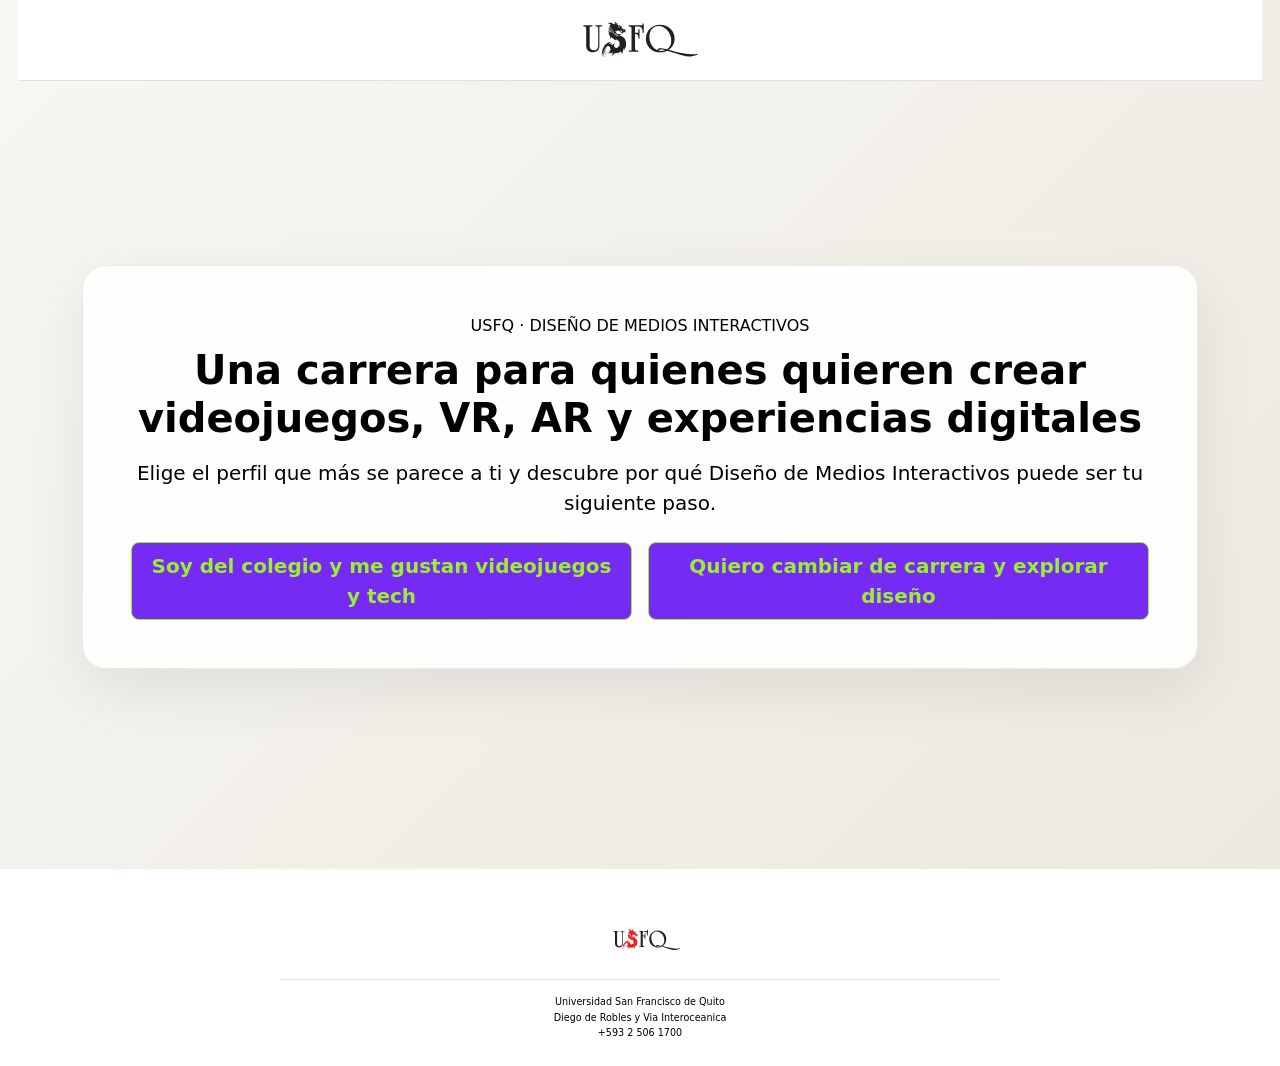
<file: index.html>
<!DOCTYPE html>
<html lang="es">
<head>
    <meta charset="UTF-8">
    <meta name="viewport" content="width=device-width, initial-scale=1.0">
    <title>Diseño de Medios Interactivos USFQ | Carrera de Videojuegos, VR y AR</title>
    <meta name="description" content="Explora la carrera de Diseño de Medios Interactivos en USFQ: videojuegos, desarrollo web, VR, AR, UX/UI y más. Elige tu perfil y descubre la propuesta ideal.">
    <link rel="canonical" href="https://nahimshino.github.io/proyecto-embudos-dmi/">
    <!-- Google tag (gtag.js) -->
    <script async src="https://www.googletagmanager.com/gtag/js?id=G-NFH47D3JEB"></script>
    <script>
      window.dataLayer = window.dataLayer || [];
      function gtag(){dataLayer.push(arguments);}
      gtag('js', new Date());

      gtag('config', 'G-NFH47D3JEB');
    </script>
    <link href="https://cdn.jsdelivr.net/npm/bootstrap@5.3.0/dist/css/bootstrap.min.css" rel="stylesheet">
    <link rel="stylesheet" href="styles.css">
    <style>
        body {
            min-height: 100vh;
            background: linear-gradient(135deg, #f7f7f2 0%, #ece7df 100%);
        }

        .hero-wrap {
            min-height: calc(100vh - 160px);
            display: flex;
            align-items: center;
        }

        .hero-card {
            background: rgba(255, 255, 255, 0.88);
            backdrop-filter: blur(8px);
            border: 1px solid rgba(0, 0, 0, 0.08);
            box-shadow: 0 20px 60px rgba(0, 0, 0, 0.08);
            border-radius: 1.5rem;
        }

        .path-card {
            transition: transform 0.2s ease, box-shadow 0.2s ease;
        }

        .path-card:hover {
            transform: translateY(-2px);
            box-shadow: 0 14px 28px rgba(0, 0, 0, 0.08);
        }
    </style>
</head>
<body>
    <nav class="navbar navbar-light bg-light border-bottom">
        <div class="container-fluid justify-content-center">
            <a class="nav-logo-link" href="https://www.usfq.edu.ec/es/carreras-de-pregrado/diseno-de-medios-interactivos" target="_blank" rel="noopener noreferrer" aria-label="Ir a Diseño de Medios Interactivos">
                <img src="img/logo_usfq_pq.svg" alt="Logo USFQ" class="nav-logo">
            </a>
        </div>
    </nav>

    <main class="hero-wrap py-5">
        <div class="container">
            <div class="hero-card p-4 p-md-5 text-center">
                <p class="text-uppercase text-muted mb-2">USFQ · Diseño de Medios Interactivos</p>
                <h1 class="fw-bold mb-3">Una carrera para quienes quieren crear videojuegos, VR, AR y experiencias digitales</h1>
                <p class="lead mb-4">Elige el perfil que más se parece a ti y descubre por qué Diseño de Medios Interactivos puede ser tu siguiente paso.</p>

                <div class="row g-3 justify-content-center">
                    <div class="col-12 col-md-6">
                        <a href="buyer1/" class="btn btn-outline-dark btn-lg w-100 fw-bold path-card" id="path-buyer1">Soy del colegio y me gustan videojuegos y tech</a>
                    </div>
                    <div class="col-12 col-md-6">
                        <a href="buyer2/" class="btn btn-outline-dark btn-lg w-100 fw-bold path-card" id="path-buyer2">Quiero cambiar de carrera y explorar diseño</a>
                    </div>
                </div>
            </div>
        </div>
    </main>

    <footer class="site-footer">
        <div class="site-footer-content">
            <img src="img/logo-usfq.svg" alt="Logo USFQ" class="site-footer-logo">
            <div class="site-footer-divider"></div>
            <p>Universidad San Francisco de Quito</p>
            <p>Diego de Robles y Via Interoceanica</p>
            <p>+593 2 506 1700</p>
        </div>
    </footer>

    <script src="https://cdn.jsdelivr.net/npm/bootstrap@5.3.0/dist/js/bootstrap.bundle.min.js"></script>
    <script>
        document.getElementById('path-buyer1').addEventListener('click', function () {
            gtag('event', 'click', {
                event_category: 'engagement',
                event_label: 'root_to_buyer1'
            });
        });

        document.getElementById('path-buyer2').addEventListener('click', function () {
            gtag('event', 'click', {
                event_category: 'engagement',
                event_label: 'root_to_buyer2'
            });
        });
    </script>
</body>
</html>
</file>
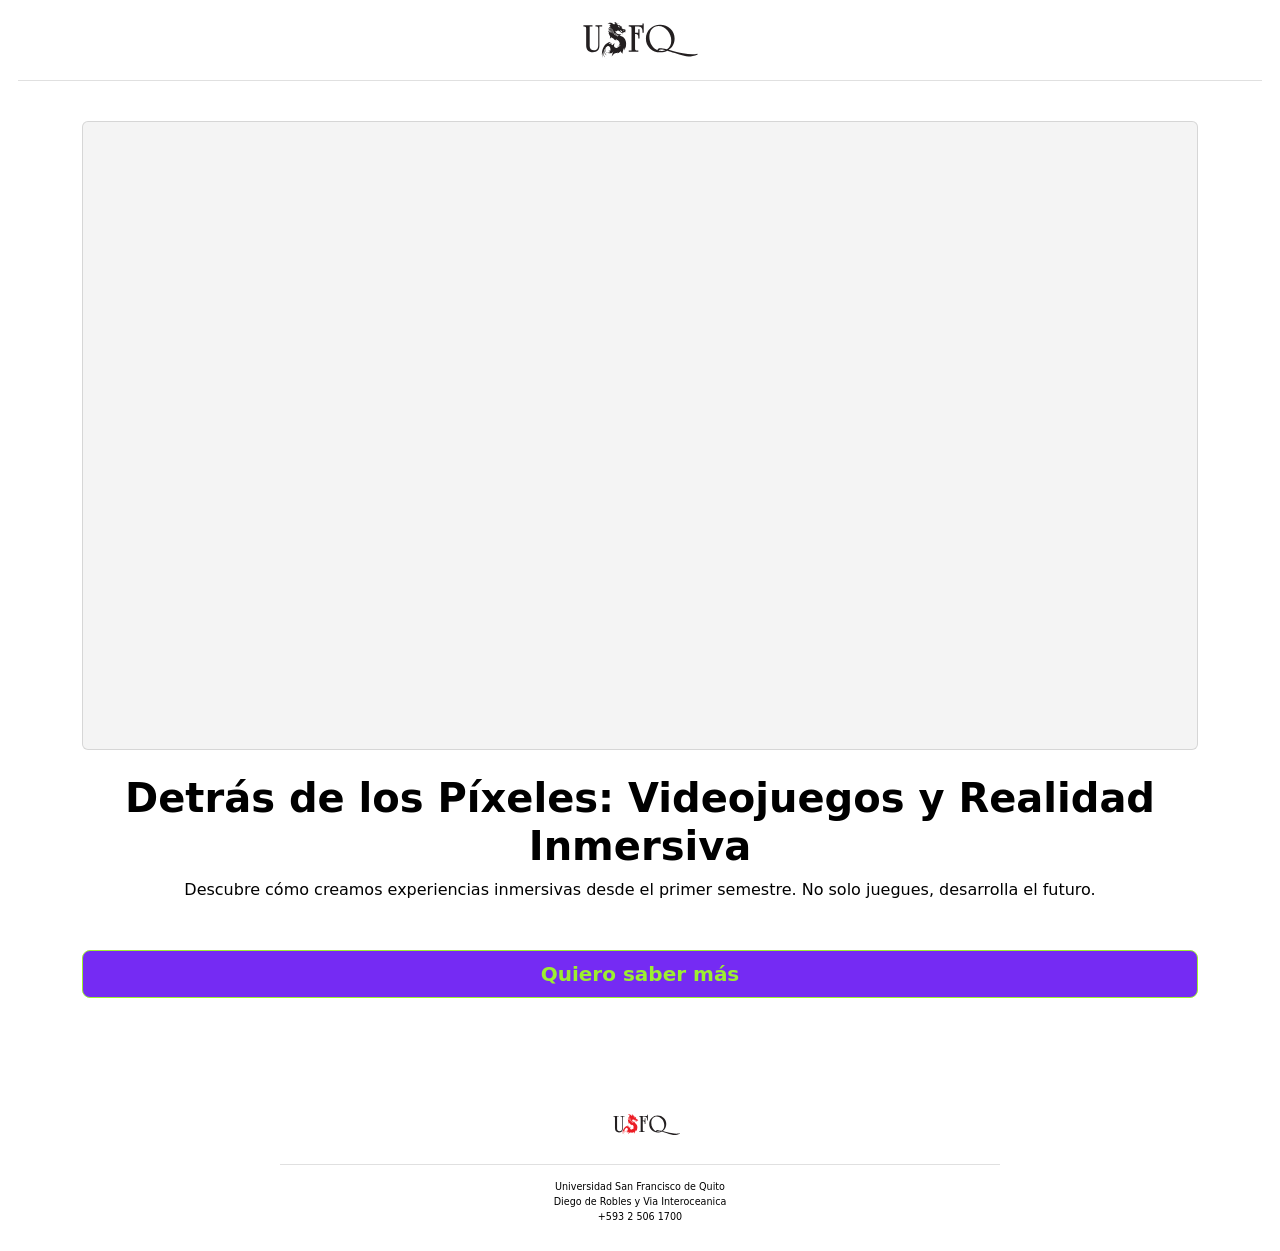
<file: buyer1/index.html>
<!DOCTYPE html>
<html lang="es">
<head>
    <meta charset="UTF-8">
    <meta name="viewport" content="width=device-width, initial-scale=1.0">
    <title>Carrera de Videojuegos y Desarrollo Web en Ecuador - DMI USFQ</title>
    <meta name="description" content="Aprende a crear experiencias inmersivas con Unity y Unreal. Carrera de Diseño de Medios Interactivos en Ecuador. ¡Desarrolla el futuro desde el primer semestre!">
    <link rel="canonical" href="https://nahimshino.github.io/proyecto-embudos-dmi/buyer1/">
        <!-- Google tag (gtag.js) -->
        <script async src="https://www.googletagmanager.com/gtag/js?id=G-NFH47D3JEB"></script>
        <script>
            window.dataLayer = window.dataLayer || [];
            function gtag(){dataLayer.push(arguments);}
            gtag('js', new Date());

            gtag('config', 'G-NFH47D3JEB');
        </script>
    <link href="https://cdn.jsdelivr.net/npm/bootstrap@5.3.0/dist/css/bootstrap.min.css" rel="stylesheet">
    <link rel="stylesheet" href="../styles.css">
</head>
<body>
    <nav class="navbar navbar-light bg-light border-bottom">
        <div class="container-fluid justify-content-center">
            <a class="nav-logo-link" href="https://www.usfq.edu.ec/es/carreras-de-pregrado/diseno-de-medios-interactivos" target="_blank" rel="noopener noreferrer" aria-label="Ir a Diseño de Medios Interactivos">
                <img src="../img/logo_usfq_pq.svg" alt="Logo USFQ" class="nav-logo">
            </a>
        </div>
    </nav>

    <div class="container py-4 text-center">
        <div class="ratio ratio-16x9 bg-secondary media-frame mb-4 rounded overflow-hidden">
            <iframe src="https://www.facebook.com/plugins/video.php?height=314&href=https%3A%2F%2Fwww.facebook.com%2FUSFQCOCOA%2Fvideos%2F2568191830150338%2F&show_text=false&width=560&t=0" title="Video USFQ" scrolling="no" frameborder="0" allowfullscreen="true" allow="autoplay; clipboard-write; encrypted-media; picture-in-picture; web-share"></iframe>
        </div>
        
        <h1 class="fw-bold">Detrás de los Píxeles: Videojuegos y Realidad Inmersiva</h1>
        
        <p class="mb-5">Descubre cómo creamos experiencias inmersivas desde el primer semestre. No solo juegues, desarrolla el futuro.</p>
        
        <a href="decision.html" id="buyer1-cta" class="btn btn-outline-dark btn-lg w-100 fw-bold">Quiero saber más</a>
    </div>

    <footer class="site-footer">
        <div class="site-footer-content">
            <img src="../img/logo-usfq.svg" alt="Logo USFQ" class="site-footer-logo">
            <div class="site-footer-divider"></div>
            <p>Universidad San Francisco de Quito</p>
            <p>Diego de Robles y Via Interoceanica</p>
            <p>+593 2 506 1700</p>
        </div>
    </footer>

    <script src="https://cdn.jsdelivr.net/npm/bootstrap@5.3.0/dist/js/bootstrap.bundle.min.js"></script>
    <script>
        document.getElementById('buyer1-cta').addEventListener('click', function () {
            gtag('event', 'click', {
                event_category: 'engagement',
                event_label: 'buyer1_quiero_saber_mas'
            });
        });
    </script>
</body>
</html>
</file>
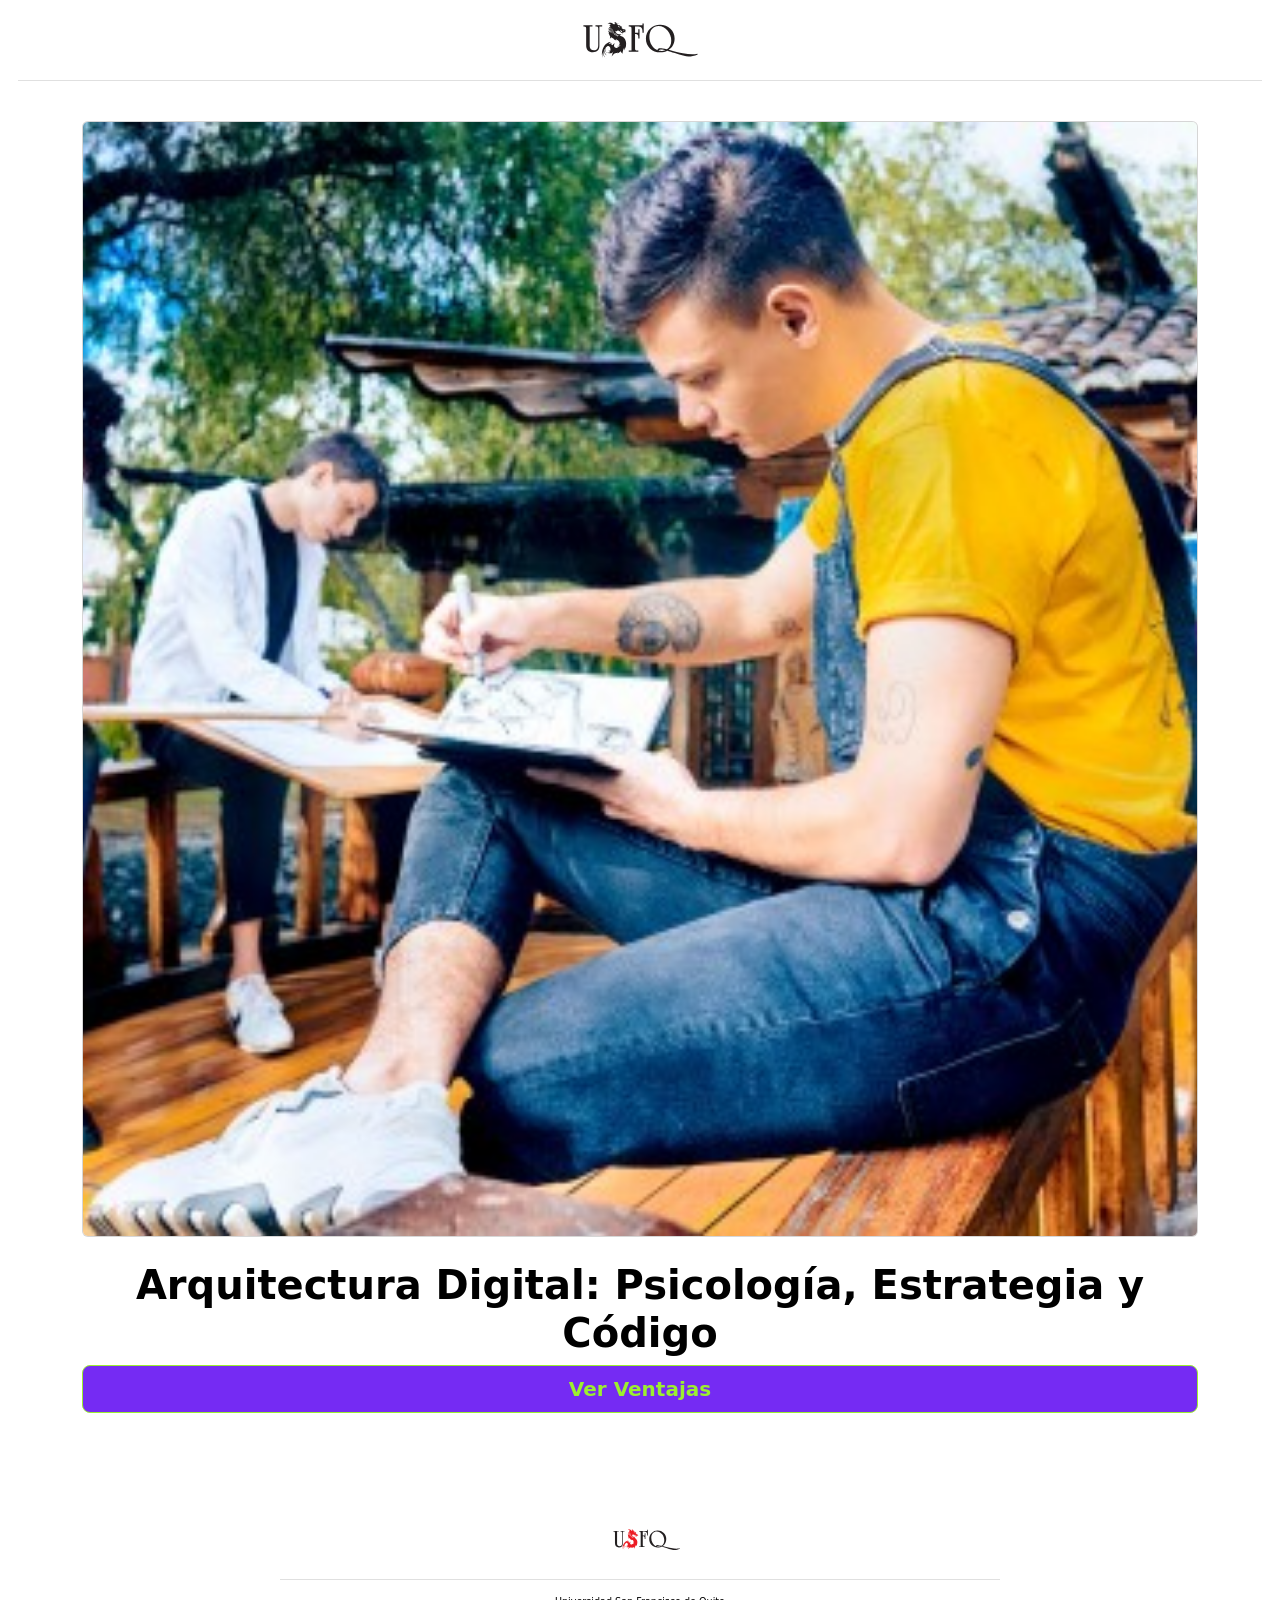
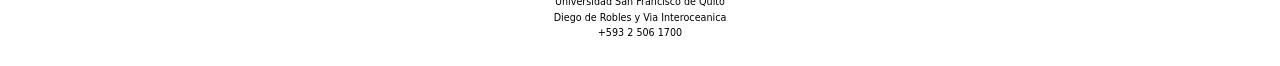
<file: buyer2/index.html>
<!DOCTYPE html>
<html lang="es">
<head>
    <meta charset="UTF-8">
    <meta name="viewport" content="width=device-width, initial-scale=1.0">
    <title>Cambio de Carrera: Diseño de Medios Interactivos | USFQ</title>
    <meta name="description" content="¿Buscas cambiar de carrera? Diseño de Medios: Psicología, Estrategia y Código. Especializado en VR, AR y desarrollo web.">
    <link rel="canonical" href="https://nahimshino.github.io/proyecto-embudos-dmi/buyer2/">
        <!-- Google tag (gtag.js) -->
        <script async src="https://www.googletagmanager.com/gtag/js?id=G-NFH47D3JEB"></script>
        <script>
            window.dataLayer = window.dataLayer || [];
            function gtag(){dataLayer.push(arguments);}
            gtag('js', new Date());

            gtag('config', 'G-NFH47D3JEB');
        </script>
    <link href="https://cdn.jsdelivr.net/npm/bootstrap@5.3.0/dist/css/bootstrap.min.css" rel="stylesheet">
    <link rel="stylesheet" href="../styles.css">
</head>
<body>
    <nav class="navbar navbar-light bg-light border-bottom">
        <div class="container-fluid justify-content-center">
            <a class="nav-logo-link" href="https://www.usfq.edu.ec/es/carreras-de-pregrado/diseno-de-medios-interactivos" target="_blank" rel="noopener noreferrer" aria-label="Ir a Diseño de Medios Interactivos">
                <img src="../img/logo_usfq_pq.svg" alt="Logo USFQ" class="nav-logo">
            </a>
        </div>
    </nav>

    <div class="container py-4 text-center">
        <div class="ratio ratio-1x1 bg-secondary media-frame mb-4 rounded overflow-hidden">
            <img src="../img/diseno_grafico_02.jpg" alt="Diseño de Impacto">
        </div>
        
        <h1 class="fw-bold">Arquitectura Digital: Psicología, Estrategia y Código</h1>
        
        <a href="decision2.html" id="buyer2-cta" class="btn btn-outline-dark btn-lg w-100 fw-bold">Ver Ventajas</a>
    </div>

    <footer class="site-footer">
        <div class="site-footer-content">
            <img src="../img/logo-usfq.svg" alt="Logo USFQ" class="site-footer-logo">
            <div class="site-footer-divider"></div>
            <p>Universidad San Francisco de Quito</p>
            <p>Diego de Robles y Via Interoceanica</p>
            <p>+593 2 506 1700</p>
        </div>
    </footer>
        <script>
            document.getElementById('buyer2-cta').addEventListener('click', function () {
                gtag('event', 'click', {
                    event_category: 'engagement',
                    event_label: 'buyer2_ver_ventajas'
                });
            });
        </script>
</body>
</html>
</file>
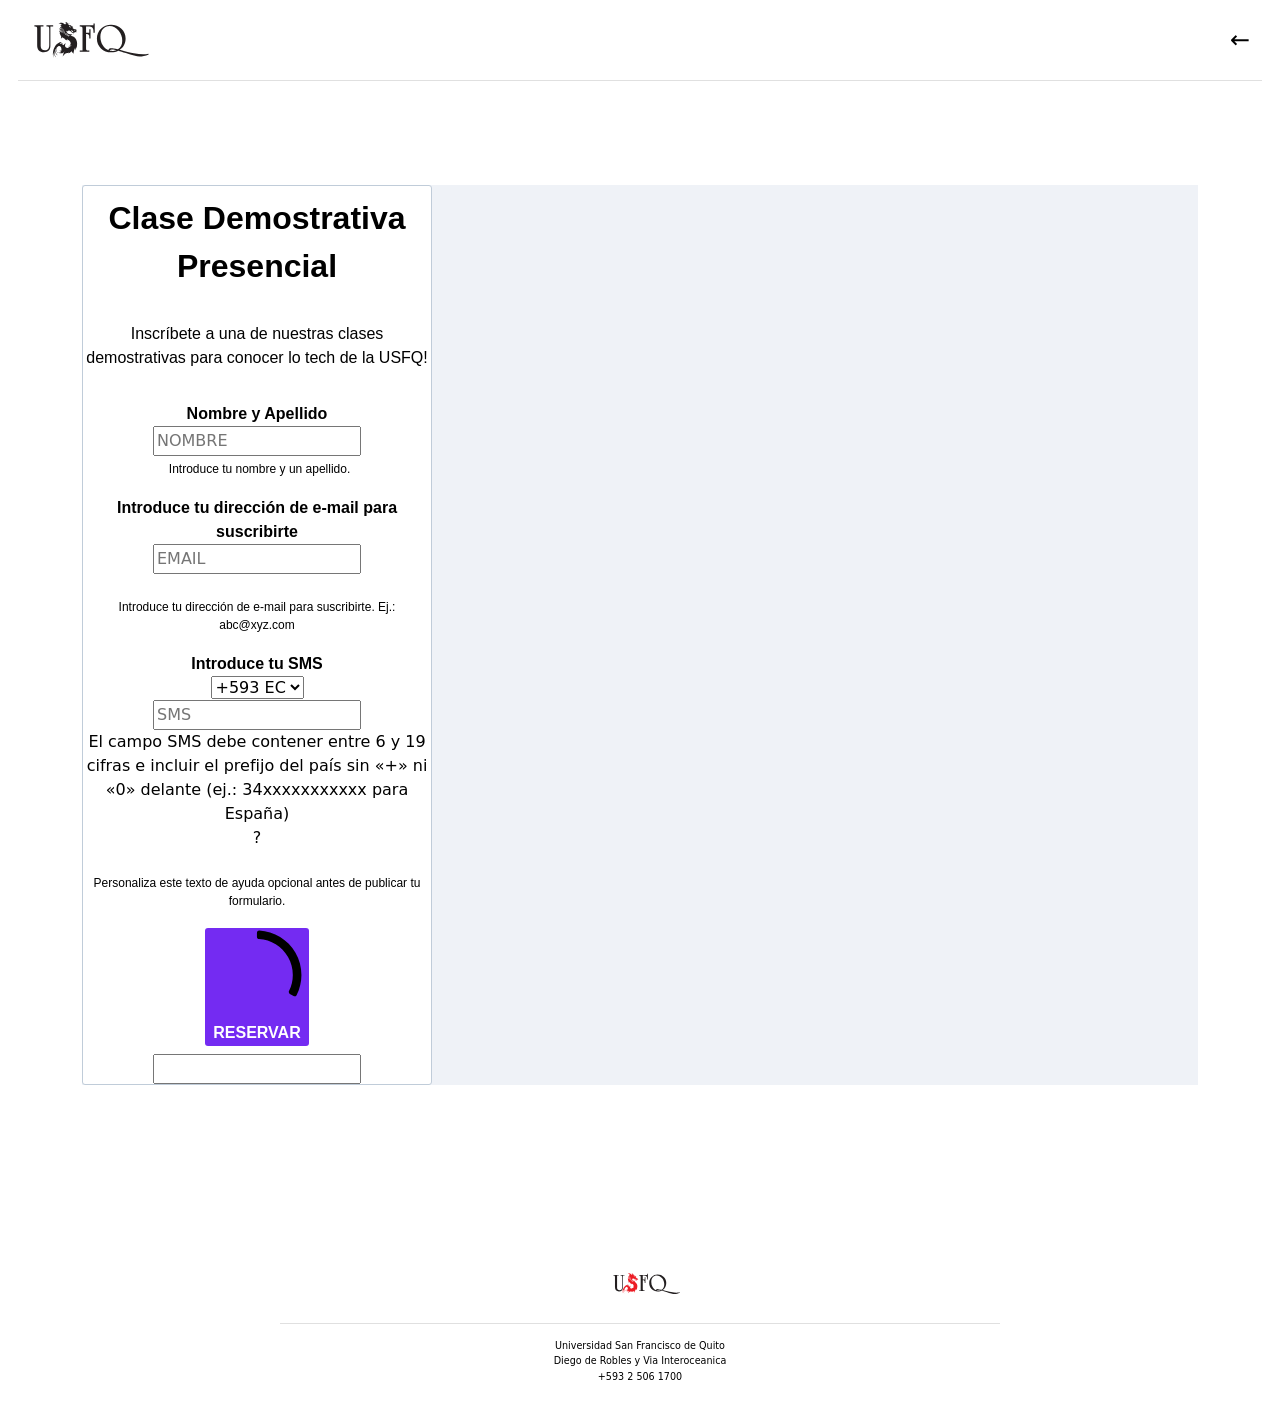
<file: buyer1/accion.html>
<!DOCTYPE html>
<html lang="es">
<head>
    <meta charset="UTF-8">
    <meta name="viewport" content="width=device-width, initial-scale=1.0">
    <title>Clase Demostrativa de Diseño de Medios Interactivos | USFQ</title>
    <meta name="description" content="Participa en una clase presencial gratuita. Descubre cómo se enseña DMI. Reserva tu lugar para la clase demostrativa.">
    <link rel="canonical" href="https://nahimshino.github.io/proyecto-embudos-dmi/buyer1/accion.html">
    <style>
        @font-face {
            font-display: block;
            font-family: Roboto;
            src: url(https://assets.brevo.com/font/Roboto/Latin/normal/normal/7529907e9eaf8ebb5220c5f9850e3811.woff2) format("woff2"), url(https://assets.brevo.com/font/Roboto/Latin/normal/normal/25c678feafdc175a70922a116c9be3e7.woff) format("woff");
        }

        @font-face {
            font-display: fallback;
            font-family: Roboto;
            font-weight: 600;
            src: url(https://assets.brevo.com/font/Roboto/Latin/medium/normal/6e9caeeafb1f3491be3e32744bc30440.woff2) format("woff2"), url(https://assets.brevo.com/font/Roboto/Latin/medium/normal/71501f0d8d5aa95960f6475d5487d4c2.woff) format("woff");
        }

        @font-face {
            font-display: fallback;
            font-family: Roboto;
            font-weight: 700;
            src: url(https://assets.brevo.com/font/Roboto/Latin/bold/normal/3ef7cf158f310cf752d5ad08cd0e7e60.woff2) format("woff2"), url(https://assets.brevo.com/font/Roboto/Latin/bold/normal/ece3a1d82f18b60bcce0211725c476aa.woff) format("woff");
        }

        :where(.sib-form-message-panel) {
            display: none;
        }

        .brevo-embed-wrap {
            padding: 2rem 0 3rem;
        }
    </style>
    <script async src="https://www.googletagmanager.com/gtag/js?id=G-NFH47D3JEB"></script>
    <script>
        window.dataLayer = window.dataLayer || [];
        function gtag(){dataLayer.push(arguments);}
        gtag('js', new Date());
        gtag('config', 'G-NFH47D3JEB');
    </script>
    <link href="https://cdn.jsdelivr.net/npm/bootstrap@5.3.0/dist/css/bootstrap.min.css" rel="stylesheet">
    <link rel="stylesheet" href="../styles.css">
    <link href="https://sibforms.com/forms/end-form/build/sib-styles.css" rel="stylesheet" type="text/css" />
</head>
<body>
    <nav class="navbar navbar-light bg-light border-bottom mb-4">
        <div class="container-fluid d-flex align-items-center justify-content-between">
            <a class="nav-logo-link" href="https://www.usfq.edu.ec/es/carreras-de-pregrado/diseno-de-medios-interactivos" target="_blank" rel="noopener noreferrer">
                <img src="../img/logo_usfq_pq.svg" alt="Logo USFQ" class="nav-logo">
            </a>
            <a href="decision.html" class="nav-back">&larr;</a>
        </div>
    </nav>

    <div class="container py-5">
        <!-- Begin Brevo Form -->
        <div class="brevo-embed-wrap">
            <div class="sib-form" style="text-align: center; background-color: #EFF2F7;">
                <div id="sib-form-container" class="sib-form-container">
                    <div id="error-message" class="sib-form-message-panel" style="font-family:Helvetica, sans-serif; font-size:16px; text-align:left; color:#661d1d; background-color:#ffeded; border-color:#ff4949; border-radius:3px; max-width:350px;">
                        <div class="sib-form-message-panel__text sib-form-message-panel__text--center">
                            <svg viewBox="0 0 512 512" class="sib-icon sib-notification__icon">
                                <path d="M256 40c118.621 0 216 96.075 216 216 0 119.291-96.61 216-216 216-119.244 0-216-96.562-216-216 0-119.203 96.602-216 216-216m0-32C119.043 8 8 119.083 8 256c0 136.997 111.043 248 248 248s248-111.003 248-248C504 119.083 392.957 8 256 8zm-11.49 120h22.979c6.823 0 12.274 5.682 11.99 12.5l-7 168c-.268 6.428-5.556 11.5-11.99 11.5h-8.979c-6.433 0-11.722-5.073-11.99-11.5l-7-168c-.283-6.818 5.167-12.5 11.99-12.5zM256 340c-15.464 0-28 12.536-28 28s12.536 28 28 28 28-12.536 28-28-12.536-28-28-28z" />
                            </svg>
                            <span class="sib-form-message-panel__inner-text">No hemos podido validar tu inscripción.</span>
                        </div>
                    </div>
                    <div></div>
                    <div id="success-message" class="sib-form-message-panel" style="font-family:Helvetica, sans-serif; font-size:16px; text-align:left; color:#085229; background-color:#e7faf0; border-color:#13ce66; border-radius:3px; max-width:350px;">
                        <div class="sib-form-message-panel__text sib-form-message-panel__text--center">
                            <svg viewBox="0 0 512 512" class="sib-icon sib-notification__icon">
                                <path d="M256 8C119.033 8 8 119.033 8 256s111.033 248 248 248 248-111.033 248-248S392.967 8 256 8zm0 464c-118.664 0-216-96.055-216-216 0-118.663 96.055-216 216-216 118.664 0 216 96.055 216 216 0 118.663-96.055 216-216 216zm141.63-274.961L217.15 376.071c-4.705 4.667-12.303 4.637-16.97-.068l-85.878-86.572c-4.667-4.705-4.637-12.303.068-16.97l8.52-8.451c4.705-4.667 12.303-4.637 16.97.068l68.976 69.533 163.441-162.13c4.705-4.667 12.303-4.637 16.97.068l8.451 8.52c4.668 4.705 4.637 12.303-.068 16.97z" />
                            </svg>
                            <span class="sib-form-message-panel__inner-text">Se ha realizado tu inscripción.</span>
                        </div>
                    </div>
                    <div></div>
                    <div id="sib-container" class="sib-container--medium sib-container--vertical" style="max-width:350px; text-align:center; background-color:rgba(255,255,255,1); border-width:1px; border-style:solid; border-color:#C0CCD9; border-radius:3px; direction:ltr">
                        <form id="sib-form" method="POST" action="https://958bb597.sibforms.com/serve/[base64]" data-type="subscription">
                            <div style="padding: 8px 0;">
                                <div class="sib-form-block" style="font-family:Helvetica, sans-serif; font-size:32px; font-weight:700; text-align:center; color:#000000; background-color:transparent; text-align:center">
                                    <p>Clase Demostrativa Presencial</p>
                                </div>
                            </div>
                            <div style="padding: 8px 0;">
                                <div class="sib-form-block" style="font-family:Helvetica, sans-serif; font-size:16px; text-align:center; color:#000000; background-color:transparent; text-align:center">
                                    <div class="sib-text-form-block">
                                        <p>Inscríbete a una de nuestras clases demostrativas para conocer lo tech de la USFQ!</p>
                                    </div>
                                </div>
                            </div>
                            <div style="padding: 8px 0;">
                                <div class="sib-input sib-form-block">
                                    <div class="form__entry entry_block">
                                        <div class="form__label-row ">
                                            <label class="entry__label" style="font-weight: 700; text-align: left; font-family:Helvetica, sans-serif; font-size:16px; font-weight:700; text-align:left; color:#3c4858;" for="NOMBRE" data-required="*">Nombre y Apellido</label>
                                            <div class="entry__field">
                                                <input class="input " maxlength="200" type="text" id="NOMBRE" name="NOMBRE" autocomplete="off" placeholder="NOMBRE" data-required="true" required />
                                            </div>
                                        </div>
                                        <label class="entry__error entry__error--primary" style="font-family:Helvetica, sans-serif; font-size:16px; text-align:left; color:#661d1d; background-color:#ffeded; border-color:#ff4949; border-radius:3px;"></label>
                                        <label class="entry__specification" style="font-family:Helvetica, sans-serif; font-size:12px; text-align:left; color:#8390A4; text-align: left ">Introduce tu nombre y un apellido.</label>
                                    </div>
                                </div>
                            </div>
                            <div style="padding: 8px 0;">
                                <div class="sib-input sib-form-block">
                                    <div class="form__entry entry_block">
                                        <div class="form__label-row ">
                                            <label class="entry__label" style="font-weight: 700; text-align: left; font-family:Helvetica, sans-serif; font-size:16px; font-weight:700; text-align:left; color:#3c4858;" for="EMAIL" data-required="*">Introduce tu dirección de e-mail para suscribirte</label>
                                            <div class="entry__field">
                                                <input class="input " type="text" id="EMAIL" name="EMAIL" autocomplete="off" value="" placeholder="EMAIL" data-required="true" required />
                                            </div>
                                        </div>
                                        <label class="entry__error entry__error--primary" style="font-family:Helvetica, sans-serif; font-size:16px; text-align:left; color:#661d1d; background-color:#ffeded; border-color:#ff4949; border-radius:3px;"></label>
                                        <label class="entry__specification" style="font-family:Helvetica, sans-serif; font-size:12px; text-align:left; color:#8390A4; text-align: left ">Introduce tu dirección de e-mail para suscribirte. Ej.: abc@xyz.com</label>
                                    </div>
                                </div>
                            </div>
                            <div style="padding: 8px 0;">
                                <div class="sib-sms-field sib-form-block">
                                    <div class="form__entry entry_block">
                                        <div class="form__label-row ">
                                            <label class="entry__label" style="font-weight: 700; text-align: left; font-family:Helvetica, sans-serif; font-size:16px; font-weight:700; text-align:left; color:#3c4858;" for="SMS" data-required="*">Introduce tu SMS</label>
                                            <div class="sib-sms-input-wrapper" style="direction:ltr">
                                                <div class="sib-sms-input" data-placeholder="SMS" data-required="true" data-country-code="EC" data-value="" data-attributename="SMS">
                                                    <div class="entry__field">
                                                        <select class="input" name="SMS__COUNTRY_CODE" data-required="true">
                                                            <option value="+593">+593 EC</option>
                                                            <option value="+34">+34 ES</option>
                                                            <option value="+51">+51 PE</option>
                                                            <option value="+56">+56 CL</option>
                                                            <option value="+52">+52 MX</option>
                                                            <option value="+57">+57 CO</option>
                                                            <option value="+1">+1 US</option>
                                                        </select>
                                                    </div>
                                                    <div class="entry__field" style="width: 100%">
                                                        <input type="tel" class="input" id="SMS" name="SMS" autocomplete="off" placeholder="SMS" data-required="true" required />
                                                    </div>
                                                </div>
                                                <div class="sib-sms-tooltip">
                                                    <div class="sib-sms-tooltip__box">El campo SMS debe contener entre 6 y 19 cifras e incluir el prefijo del país sin «+» ni «0» delante (ej.: 34xxxxxxxxxxx para España)</div>
                                                    <span class="sib-sms-tooltip__icon">?</span>
                                                </div>
                                            </div>
                                        </div>
                                        <label class="entry__error entry__error--primary" style="font-family:Helvetica, sans-serif; font-size:16px; text-align:left; color:#661d1d; background-color:#ffeded; border-color:#ff4949; border-radius:3px;"></label>
                                        <label class="entry__specification" style="font-family:Helvetica, sans-serif; font-size:12px; text-align:left; color:#8390A4; text-align: left ">Personaliza este texto de ayuda opcional antes de publicar tu formulario.</label>
                                    </div>
                                </div>
                            </div>
                            <div style="padding: 8px 0;">
                                <div class="sib-form-block" style="text-align: center">
                                    <button class="sib-form-block__button sib-form-block__button-with-loader" style="font-family:Helvetica, sans-serif; font-size:16px; font-weight:700; text-align:center; color:#FFFFFF; background-color:#742bf2; border-width:0px; border-radius:3px;" form="sib-form" type="submit">
                                        <svg class="icon clickable__icon progress-indicator__icon sib-hide-loader-icon" viewBox="0 0 512 512"><path d="M460.116 373.846l-20.823-12.022c-5.541-3.199-7.54-10.159-4.663-15.874 30.137-59.886 28.343-131.652-5.386-189.946-33.641-58.394-94.896-95.833-161.827-99.676C261.028 55.961 256 50.751 256 44.352V20.309c0-6.904 5.808-12.337 12.703-11.982 83.556 4.306 160.163 50.864 202.11 123.677 42.063 72.696 44.079 162.316 6.031 236.832-3.14 6.148-10.75 8.461-16.728 5.01z" /></svg>
                                        RESERVAR
                                    </button>
                                </div>
                            </div>
                            <input type="text" name="email_address_check" value="" class="input--hidden">
                            <input type="hidden" name="locale" value="es">
                        </form>
                    </div>
                </div>
            </div>
        </div>
        <script>
            window.REQUIRED_CODE_ERROR_MESSAGE = 'Elige un código de país';
            window.LOCALE = 'es';
            window.EMAIL_INVALID_MESSAGE = window.SMS_INVALID_MESSAGE = "La información que has proporcionado no es válida. Compruebe el formato del campo e inténtalo de nuevo.";
            window.REQUIRED_ERROR_MESSAGE = "Este campo no puede quedarse vacío. ";
            window.GENERIC_INVALID_MESSAGE = "La información que has proporcionado no es válida. Compruebe el formato del campo e inténtalo de nuevo.";
            window.INVALID_NUMBER = "La información que has proporcionado no es válida. Compruebe el formato del campo e inténtalo de nuevo.";
            window.INVALID_DATE = "Introduce una fecha válida";
            window.REQUIRED_MULTISELECT_MESSAGE = 'Selecciona al menos una opción';
            window.translation = { common: { selectedList: '{quantity} lista seleccionada', selectedLists: '{quantity} listas seleccionadas', selectedOption: '{quantity} seleccionado', selectedOptions: '{quantity} seleccionados', } };
            var AUTOHIDE = Boolean(0);
        </script>
        <script defer src="https://sibforms.com/forms/end-form/build/main.js"></script>
        <!-- End Brevo Form -->

    </div>

    <footer class="site-footer">
        <div class="site-footer-content">
            <img src="../img/logo-usfq.svg" alt="Logo USFQ" class="site-footer-logo">
            <div class="site-footer-divider"></div>
            <p>Universidad San Francisco de Quito</p>
            <p>Diego de Robles y Via Interoceanica</p>
            <p>+593 2 506 1700</p>
        </div>
    </footer>

    <iframe name="brevo-submit-frame" id="brevo-submit-frame" style="display:none;width:0;height:0;border:0;position:absolute;left:-9999px;"></iframe>
    <script>
        window.REQUIRED_CODE_ERROR_MESSAGE = 'Elige un código de país';
        window.LOCALE = 'es';
        window.EMAIL_INVALID_MESSAGE = window.SMS_INVALID_MESSAGE = 'La información no es válida';
        window.REQUIRED_ERROR_MESSAGE = 'Este campo no puede quedarse vacío';
    </script>
    <script>
        (function () {
            var form = document.getElementById('sib-form');
            var success = document.getElementById('success-message');
            if (!form || !success) return;
            form.addEventListener('submit', function () {
                var attempts = 0;
                var iv = setInterval(function () {
                    attempts++;
                    var style = window.getComputedStyle(success);
                    if (style && style.display !== 'none' && success.innerText.trim().length > 0) {
                        clearInterval(iv);
                        window.location.href = 'tks.html';
                        return;
                    }
                    if (attempts > 20) {
                        clearInterval(iv);
                    }
                }, 300);
            });
        })();
    </script>
    <script>
        (function(){
            var f = document.getElementById('sib-form');
            if (!f) return;
            
            var cc = f.querySelector('[name="SMS__COUNTRY_CODE"]');
            var sms = f.querySelector('[name="SMS"]');
            
            // Sanitize country code on change: remove leading +
            if (cc) {
                cc.addEventListener('change', function(){
                    if (cc.value) cc.value = cc.value.toString().replace(/^\+/, '');
                    console.log('Country code sanitized:', cc.value);
                });
                cc.addEventListener('blur', function(){
                    if (cc.value) cc.value = cc.value.toString().replace(/^\+/, '');
                });
            }
            
            // Sanitize SMS number on change: keep only digits
            if (sms) {
                sms.addEventListener('change', function(){
                    if (sms.value) sms.value = sms.value.toString().replace(/\D/g, '');
                    console.log('SMS number sanitized:', sms.value);
                });
                sms.addEventListener('blur', function(){
                    if (sms.value) sms.value = sms.value.toString().replace(/\D/g, '');
                });
            }
            
            // On submit: combine country code + number without leading 0
            f.addEventListener('submit', function(e){
                try {
                    var countryCode = cc ? cc.value.replace(/^\+/, '') : '';
                    var phoneNumber = sms ? sms.value.toString().replace(/\D/g, '') : '';
                    
                    // For Ecuador (+593), remove leading 0 if present
                    if (countryCode === '593' && phoneNumber.charAt(0) === '0') {
                        phoneNumber = phoneNumber.substring(1);
                    }
                    
                    // Combine: +countryCode + number
                    if (countryCode && phoneNumber) {
                        sms.value = '+' + countryCode + phoneNumber;
                        console.log('Combined phone number:', sms.value);
                    }
                    
                    // Remove country code field since it's now combined into SMS
                    if (cc) cc.value = '';
                    
                    // Log final payload
                    var fd = new FormData(f);
                    console.group('Final Brevo form payload (buyer1)');
                    fd.forEach(function(v,k){ console.log(k+':', v); });
                    console.groupEnd();
                } catch (e) { console.error('Error processing form data:', e); }
            });
        })();
    </script>
    <script src="https://sibforms.com/forms/end-form/build/main.js" defer></script>
</body>
</html>
</file>
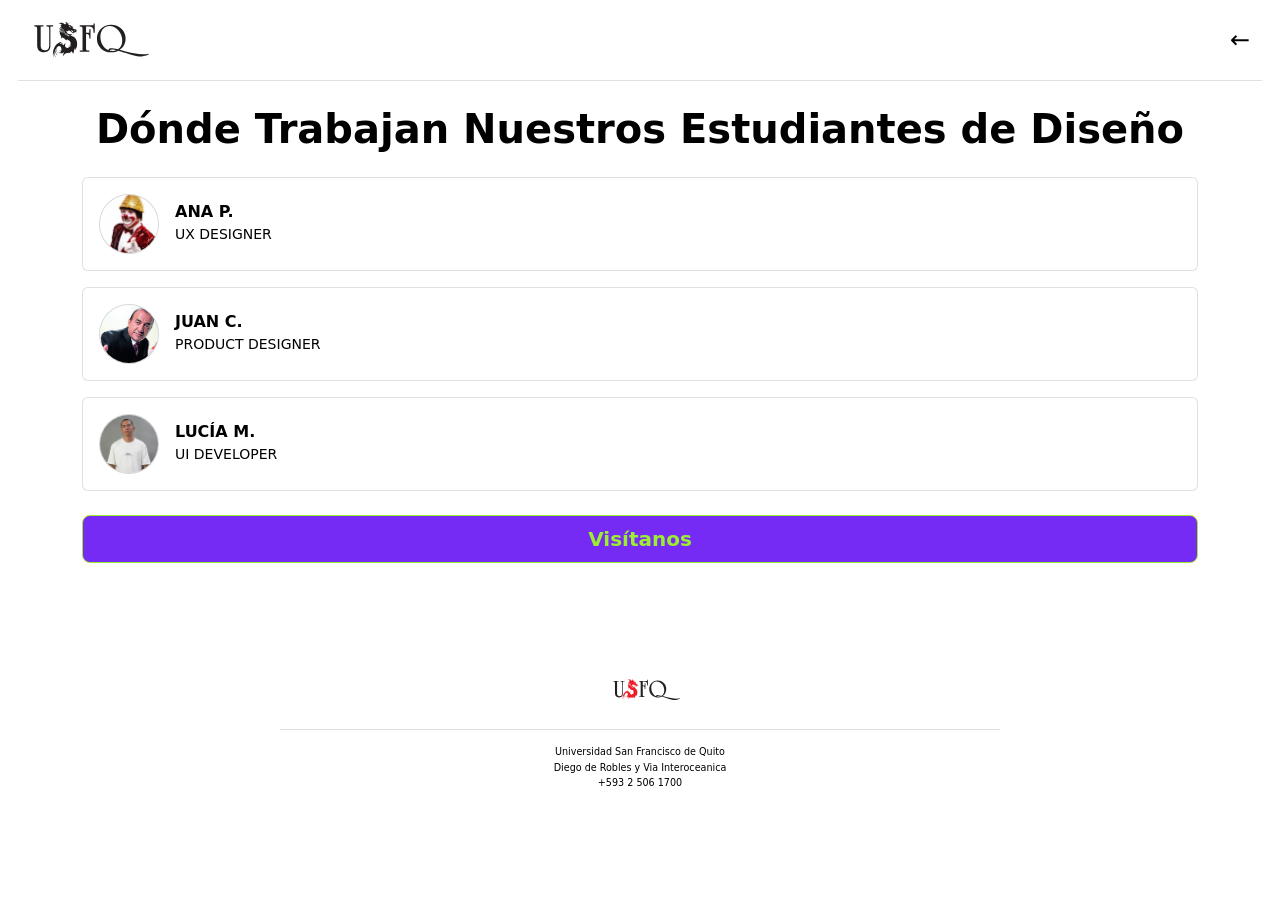
<file: buyer1/decision.html>
<!DOCTYPE html>
<html lang="es">
<head>
    <meta charset="UTF-8">
    <meta name="viewport" content="width=device-width, initial-scale=1.0">
    <title>Egresados DMI - Dónde Trabajan Nuestros Estudiantes | USFQ</title>
    <meta name="description" content="Descubre dónde trabajan nuestros egresados en empresas líderes. UX Designers, Product Designers, UI Developers de USFQ.">
    <link rel="canonical" href="https://nahimshino.github.io/proyecto-embudos-dmi/buyer1/decision.html">
        <!-- Google tag (gtag.js) -->
        <script async src="https://www.googletagmanager.com/gtag/js?id=G-NFH47D3JEB"></script>
        <script>
            window.dataLayer = window.dataLayer || [];
            function gtag(){dataLayer.push(arguments);}
            gtag('js', new Date());

            gtag('config', 'G-NFH47D3JEB');
        </script>
    <link href="https://cdn.jsdelivr.net/npm/bootstrap@5.3.0/dist/css/bootstrap.min.css" rel="stylesheet">
    <link rel="stylesheet" href="../styles.css">
</head>
<body>
    <nav class="navbar navbar-light bg-light border-bottom mb-4">
        <div class="container-fluid d-flex align-items-center justify-content-between">
            <a class="nav-logo-link" href="https://www.usfq.edu.ec/es/carreras-de-pregrado/diseno-de-medios-interactivos" target="_blank" rel="noopener noreferrer" aria-label="Ir a Diseño de Medios Interactivos">
                <img src="../img/logo_usfq_pq.svg" alt="Logo USFQ" class="nav-logo">
            </a>
            <a href="index.html" class="nav-back" aria-label="Volver al inicio">&larr;</a>
        </div>
    </nav>

    <div class="container pb-4">
        <h1 class="fw-bold text-center mb-4">Dónde Trabajan Nuestros Estudiantes de Diseño</h1>
        
        <div class="card mb-3 border-dark">
            <div class="card-body d-flex align-items-center">
                <div class="avatar-wrap bg-secondary rounded-circle me-3 flex-shrink-0" style="width: 60px; height: 60px;"><img class="avatar-img" src="../img/tiko tiko 1-crop-u162817.jpg" alt="Ana P. - UX Designer DMI"></div>
                <div class="card-copy">
                    <h6 class="fw-bold mb-0">ANA P.</h6>
                    <small class="text-muted">UX DESIGNER</small>
                </div>
            </div>
        </div>

        <div class="card mb-3 border-dark">
            <div class="card-body d-flex align-items-center">
                <div class="avatar-wrap bg-secondary rounded-circle me-3 flex-shrink-0" style="width: 60px; height: 60px;"><img class="avatar-img" src="../img/josé-delgado-periodista.jpg" alt="Juan C. - Product Designer DMI"></div>
                <div class="card-copy">
                    <h6 class="fw-bold mb-0">JUAN C.</h6>
                    <small class="text-muted">PRODUCT DESIGNER</small>
                </div>
            </div>
        </div>

        <div class="card mb-4 border-dark">
            <div class="card-body d-flex align-items-center">
                <div class="avatar-wrap bg-secondary rounded-circle me-3 flex-shrink-0" style="width: 60px; height: 60px;"><img class="avatar-img" src="../img/luisao.JPG" alt="Lucía M. - UI Developer DMI"></div>
                <div class="card-copy">
                    <h6 class="fw-bold mb-0">LUCÍA M.</h6>
                    <small class="text-muted">UI DEVELOPER</small>
                </div>
            </div>
        </div>
        
        <a href="accion.html" class="btn btn-outline-dark btn-lg w-100 fw-bold">Visítanos</a>
    </div>

    <footer class="site-footer">
        <div class="site-footer-content">
            <img src="../img/logo-usfq.svg" alt="Logo USFQ" class="site-footer-logo">
            <div class="site-footer-divider"></div>
            <p>Universidad San Francisco de Quito</p>
            <p>Diego de Robles y Via Interoceanica</p>
            <p>+593 2 506 1700</p>
        </div>
    </footer>
</body>
</html>
</file>
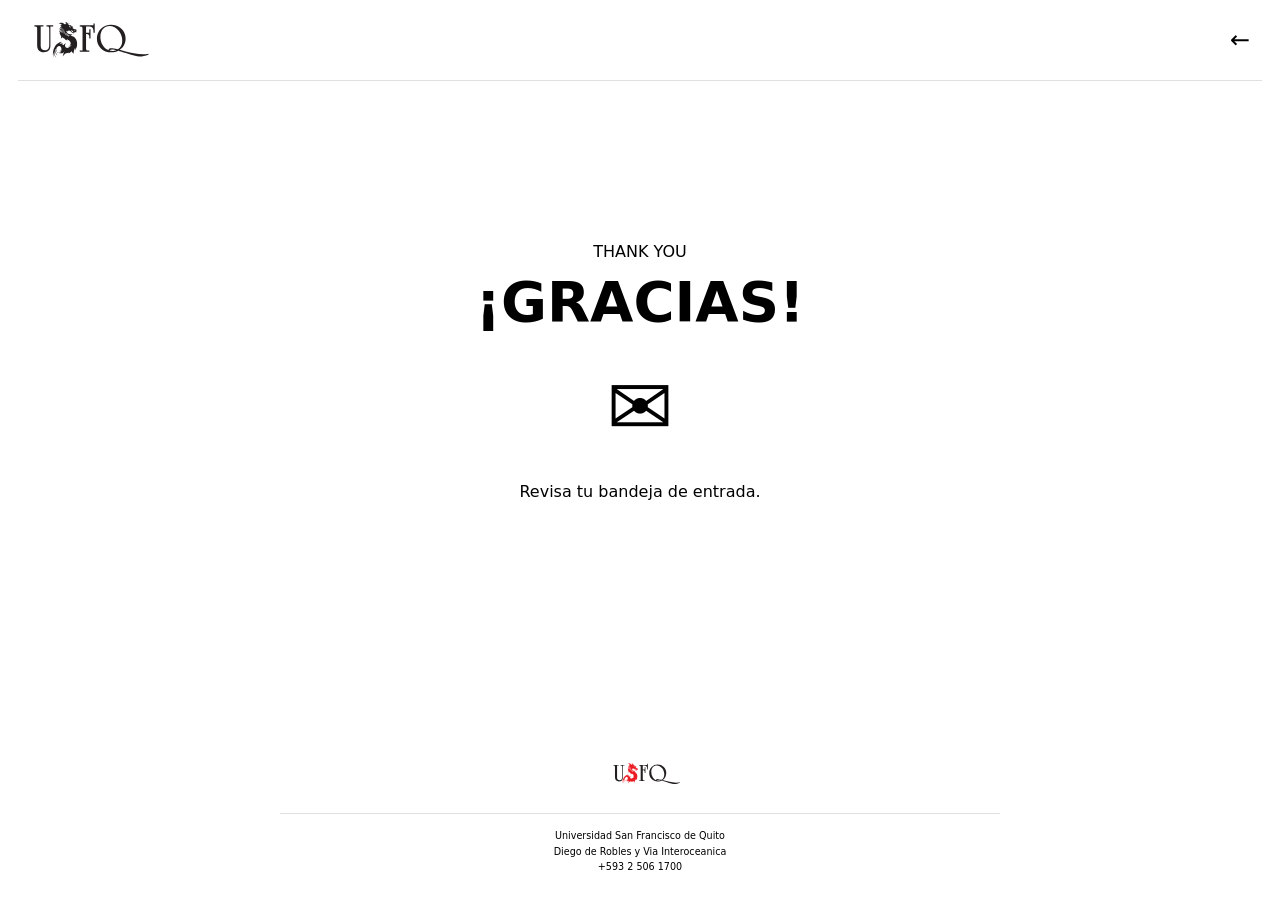
<file: buyer1/tks.html>
<!DOCTYPE html>
<html lang="es">
<head>
	<meta charset="UTF-8">
	<meta name="viewport" content="width=device-width, initial-scale=1.0">
	<title>¡Confirmación Recibida! - USFQ Diseño de Medios</title>
	<meta name="description" content="Tu reserva para la clase demostrativa ha sido confirmada. Revisa tu email para más detalles sobre la clase presencial.">
	<link rel="canonical" href="https://nahimshino.github.io/proyecto-embudos-dmi/buyer1/tks.html">
	<!-- Google tag (gtag.js) -->
	<script async src="https://www.googletagmanager.com/gtag/js?id=G-NFH47D3JEB"></script>
	<script>
	  window.dataLayer = window.dataLayer || [];
	  function gtag(){dataLayer.push(arguments);}
	  gtag('js', new Date());

	  gtag('config', 'G-NFH47D3JEB');
	</script>
	<link href="https://cdn.jsdelivr.net/npm/bootstrap@5.3.0/dist/css/bootstrap.min.css" rel="stylesheet">
	<link rel="stylesheet" href="../styles.css">
</head>
<body class="page-thanks">
	<nav class="navbar navbar-light bg-light border-bottom">
		<div class="container-fluid d-flex align-items-center justify-content-between">
			<a class="nav-logo-link" href="https://www.usfq.edu.ec/es/carreras-de-pregrado/diseno-de-medios-interactivos" target="_blank" rel="noopener noreferrer" aria-label="Ir a Diseño de Medios Interactivos">
				<img src="../img/logo_usfq_pq.svg" alt="Logo USFQ" class="nav-logo">
			</a>
			<a href="index.html" class="nav-back" aria-label="Volver a inicio">&larr;</a>
		</div>
	</nav>

	<div class="page-wrap">
	<div class="container text-center">
		<p class="text-muted mb-1">THANK YOU</p>
		<h1 class="display-4 fw-bold mb-4">¡GRACIAS!</h1>

		<div class="display-1 mb-4">✉️</div>

		<p class="mb-4">Revisa tu bandeja de entrada.</p>

	</div>
	</div>

	<footer class="site-footer">
		<div class="site-footer-content">
			<img src="../img/logo-usfq.svg" alt="Logo USFQ" class="site-footer-logo">
			<div class="site-footer-divider"></div>
			<p>Universidad San Francisco de Quito</p>
			<p>Diego de Robles y Via Interoceanica</p>
			<p>+593 2 506 1700</p>
		</div>
	</footer>
</body>
</html>
</file>
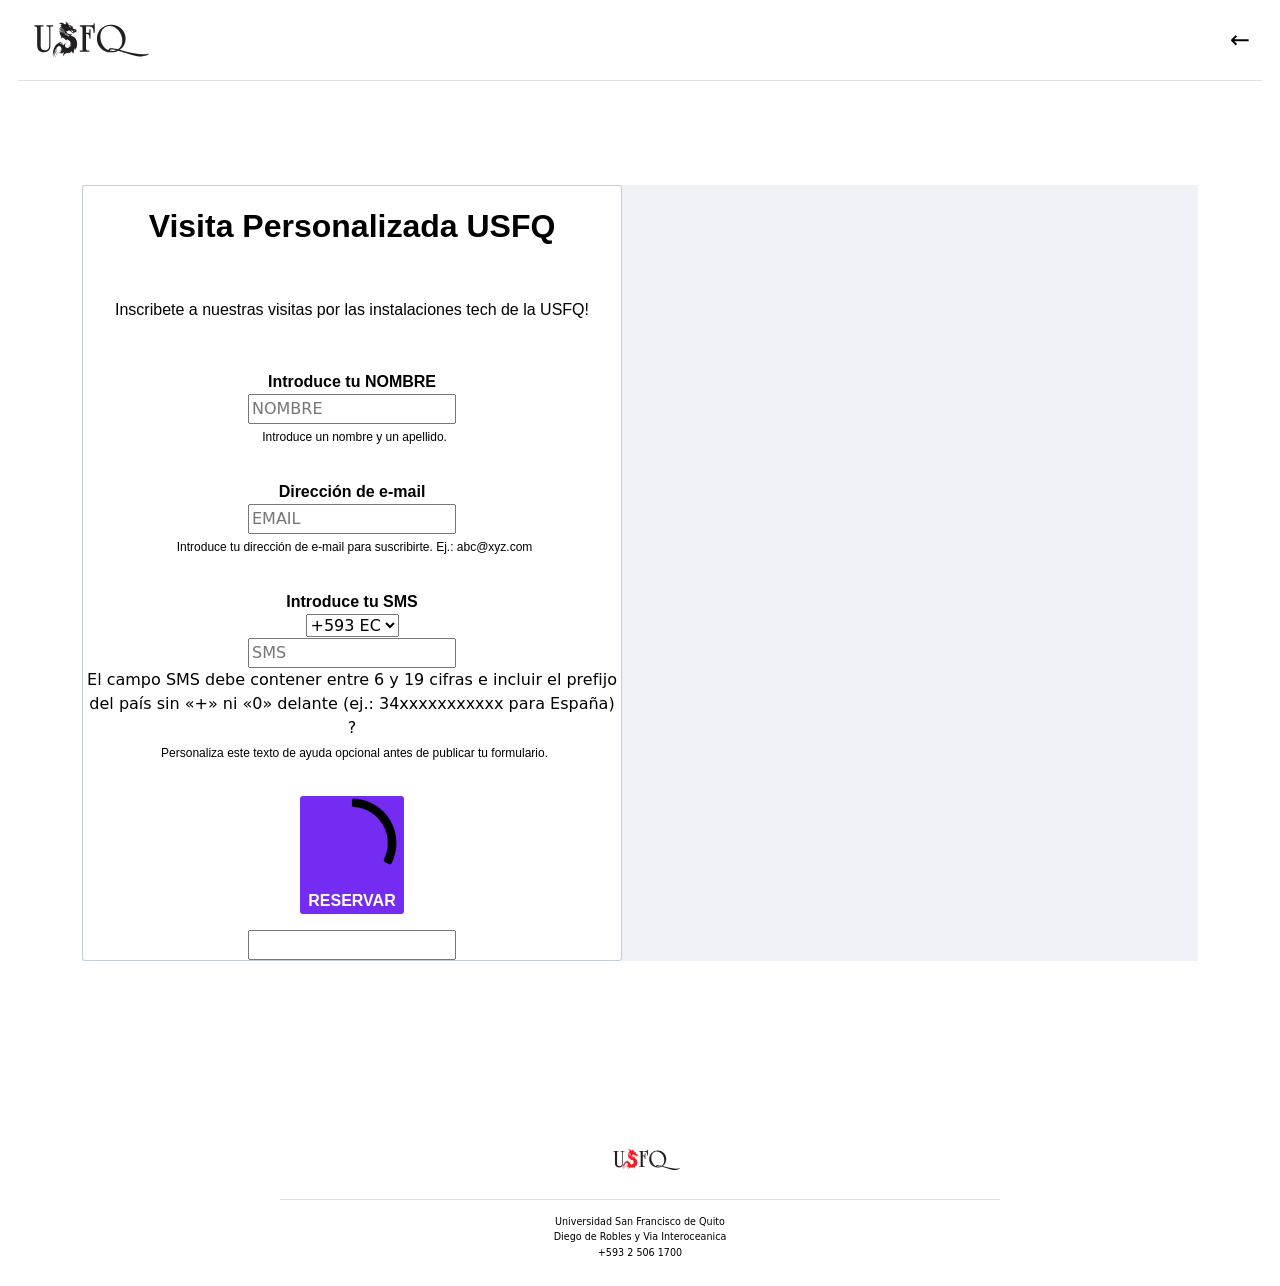
<file: buyer2/accion2.html>
<!DOCTYPE html>
<html lang="es">
<head>
    <meta charset="UTF-8">
    <meta name="viewport" content="width=device-width, initial-scale=1.0">
    <title>Visita Personalizada USFQ | Diseño de Medios Interactivos</title>
    <meta name="description" content="Visita nuestras instalaciones y conoce la carrera de DMI. Reserva tu cita para una visita personalizada guiada.">
    <link rel="canonical" href="https://nahimshino.github.io/proyecto-embudos-dmi/buyer2/accion2.html">
    <style>
        @font-face {
            font-display: block;
            font-family: Roboto;
            src: url(https://assets.brevo.com/font/Roboto/Latin/normal/normal/7529907e9eaf8ebb5220c5f9850e3811.woff2) format("woff2"), url(https://assets.brevo.com/font/Roboto/Latin/normal/normal/25c678feafdc175a70922a116c9be3e7.woff) format("woff");
        }

        @font-face {
            font-display: fallback;
            font-family: Roboto;
            font-weight: 600;
            src: url(https://assets.brevo.com/font/Roboto/Latin/medium/normal/6e9caeeafb1f3491be3e32744bc30440.woff2) format("woff2"), url(https://assets.brevo.com/font/Roboto/Latin/medium/normal/71501f0d8d5aa95960f6475d5487d4c2.woff) format("woff");
        }

        @font-face {
            font-display: fallback;
            font-family: Roboto;
            font-weight: 700;
            src: url(https://assets.brevo.com/font/Roboto/Latin/bold/normal/3ef7cf158f310cf752d5ad08cd0e7e60.woff2) format("woff2"), url(https://assets.brevo.com/font/Roboto/Latin/bold/normal/ece3a1d82f18b60bcce0211725c476aa.woff) format("woff");
        }

        :where(.sib-form-message-panel) {
            display: none;
        }

        .brevo-embed-wrap {
            padding: 2rem 0 3rem;
        }
    </style>
    <script async src="https://www.googletagmanager.com/gtag/js?id=G-NFH47D3JEB"></script>
    <script>
        window.dataLayer = window.dataLayer || [];
        function gtag(){dataLayer.push(arguments);}
        gtag('js', new Date());
        gtag('config', 'G-NFH47D3JEB');
    </script>
    <link href="https://cdn.jsdelivr.net/npm/bootstrap@5.3.0/dist/css/bootstrap.min.css" rel="stylesheet">
    <link rel="stylesheet" href="../styles.css">
    <link href="https://sibforms.com/forms/end-form/build/sib-styles.css" rel="stylesheet" type="text/css" />
</head>
<body>
    <nav class="navbar navbar-light bg-light border-bottom mb-4">
        <div class="container-fluid d-flex align-items-center justify-content-between">
            <a class="nav-logo-link" href="https://www.usfq.edu.ec/es/carreras-de-pregrado/diseno-de-medios-interactivos" target="_blank" rel="noopener noreferrer">
                <img src="../img/logo_usfq_pq.svg" alt="Logo USFQ" class="nav-logo">
            </a>
            <a href="decision2.html" class="nav-back">&larr;</a>
        </div>
    </nav>

    <div class="container py-5">
        <!-- Begin Brevo Form -->
        <div class="brevo-embed-wrap">
            <div class="sib-form" style="text-align: center; background-color: #EFF2F7;">
                <div id="sib-form-container" class="sib-form-container">
                    <div id="error-message" class="sib-form-message-panel" style="font-family:Helvetica, sans-serif; font-size:16px; text-align:left; color:#661d1d; background-color:#ffeded; border-color:#ff4949; border-radius:3px; max-width:540px;">
                        <div class="sib-form-message-panel__text sib-form-message-panel__text--center">
                            <svg viewBox="0 0 512 512" class="sib-icon sib-notification__icon">
                                <path d="M256 40c118.621 0 216 96.075 216 216 0 119.291-96.61 216-216 216-119.244 0-216-96.562-216-216 0-119.203 96.602-216 216-216m0-32C119.043 8 8 119.083 8 256c0 136.997 111.043 248 248 248s248-111.003 248-248C504 119.083 392.957 8 256 8zm-11.49 120h22.979c6.823 0 12.274 5.682 11.99 12.5l-7 168c-.268 6.428-5.556 11.5-11.99 11.5h-8.979c-6.433 0-11.722-5.073-11.99-11.5l-7-168c-.283-6.818 5.167-12.5 11.99-12.5zM256 340c-15.464 0-28 12.536-28 28s12.536 28 28 28 28-12.536 28-28-12.536-28-28-28z" />
                            </svg>
                            <span class="sib-form-message-panel__inner-text">No hemos podido validar tu inscripción.</span>
                        </div>
                    </div>
                    <div></div>
                    <div id="success-message" class="sib-form-message-panel" style="font-family:Helvetica, sans-serif; font-size:16px; text-align:left; color:#085229; background-color:#e7faf0; border-color:#13ce66; border-radius:3px; max-width:540px;">
                        <div class="sib-form-message-panel__text sib-form-message-panel__text--center">
                            <svg viewBox="0 0 512 512" class="sib-icon sib-notification__icon">
                                <path d="M256 8C119.033 8 8 119.033 8 256s111.033 248 248 248 248-111.033 248-248S392.967 8 256 8zm0 464c-118.664 0-216-96.055-216-216 0-118.663 96.055-216 216-216 118.664 0 216 96.055 216 216 0 118.663-96.055 216-216 216zm141.63-274.961L217.15 376.071c-4.705 4.667-12.303 4.637-16.97-.068l-85.878-86.572c-4.667-4.705-4.637-12.303.068-16.97l8.52-8.451c4.705-4.667 12.303-4.637 16.97.068l68.976 69.533 163.441-162.13c4.705-4.667 12.303-4.637 16.97.068l8.451 8.52c4.668 4.705 4.637 12.303-.068 16.97z" />
                            </svg>
                            <span class="sib-form-message-panel__inner-text">Se ha realizado tu inscripción.</span>
                        </div>
                    </div>
                    <div></div>
                    <div id="sib-container" class="sib-container--large sib-container--vertical" style="max-width:540px; text-align:center; background-color:rgba(255,255,255,1); border-width:1px; border-style:solid; border-color:#C0CCD9; border-radius:3px; direction:ltr">
                        <form id="sib-form" method="POST" action="https://958bb597.sibforms.com/serve/[base64]" data-type="subscription">
                            <div style="padding: 16px 0;">
                                <div class="sib-form-block" style="font-family:Helvetica, sans-serif; font-size:32px; font-weight:700; text-align:center; color:#000000; background-color:transparent; text-align:center">
                                    <p>Visita Personalizada USFQ</p>
                                </div>
                            </div>
                            <div style="padding: 16px 0;">
                                <div class="sib-form-block" style="font-family:Helvetica, sans-serif; font-size:16px; text-align:center; color:#3C4858; background-color:transparent; text-align:center">
                                    <div class="sib-text-form-block">
                                        <p>Inscribete a nuestras visitas por las instalaciones tech de la USFQ!</p>
                                    </div>
                                </div>
                            </div>
                            <div style="padding: 16px 0;">
                                <div class="sib-input sib-form-block">
                                    <div class="form__entry entry_block">
                                        <div class="form__label-row ">
                                            <label class="entry__label" style="font-weight: 700; text-align: left; font-family:Helvetica, sans-serif; font-size:16px; font-weight:700; text-align:left; color:#3c4858;" for="NOMBRE" data-required="*">Introduce tu NOMBRE</label>
                                            <div class="entry__field">
                                                <input class="input " maxlength="200" type="text" id="NOMBRE" name="NOMBRE" autocomplete="off" placeholder="NOMBRE" data-required="true" required />
                                            </div>
                                        </div>
                                        <label class="entry__error entry__error--primary" style="font-family:Helvetica, sans-serif; font-size:16px; text-align:left; color:#661d1d; background-color:#ffeded; border-color:#ff4949; border-radius:3px;"></label>
                                        <label class="entry__specification" style="font-family:Helvetica, sans-serif; font-size:12px; text-align:left; color:#8390A4; text-align: left ">Introduce un nombre y un apellido.</label>
                                    </div>
                                </div>
                            </div>
                            <div style="padding: 16px 0;">
                                <div class="sib-input sib-form-block">
                                    <div class="form__entry entry_block">
                                        <div class="form__label-row ">
                                            <label class="entry__label" style="font-weight: 700; text-align: left; font-family:Helvetica, sans-serif; font-size:16px; font-weight:700; text-align:left; color:#3c4858;" for="EMAIL" data-required="*">Dirección de e-mail</label>
                                            <div class="entry__field">
                                                <input class="input " type="text" id="EMAIL" name="EMAIL" autocomplete="off" value="" placeholder="EMAIL" data-required="true" required />
                                            </div>
                                        </div>
                                        <label class="entry__error entry__error--primary" style="font-family:Helvetica, sans-serif; font-size:16px; text-align:left; color:#661d1d; background-color:#ffeded; border-color:#ff4949; border-radius:3px;"></label>
                                        <label class="entry__specification" style="font-family:Helvetica, sans-serif; font-size:12px; text-align:left; color:#8390A4; text-align: left ">Introduce tu dirección de e-mail para suscribirte. Ej.: abc@xyz.com</label>
                                    </div>
                                </div>
                            </div>
                            <div style="padding: 16px 0;">
                                <div class="sib-sms-field sib-form-block">
                                    <div class="form__entry entry_block">
                                        <div class="form__label-row ">
                                            <label class="entry__label" style="font-weight: 700; text-align: left; font-family:Helvetica, sans-serif; font-size:16px; font-weight:700; text-align:left; color:#3c4858;" for="SMS" data-required="*">Introduce tu SMS</label>
                                            <div class="sib-sms-input-wrapper" style="direction:ltr">
                                                <div class="sib-sms-input" data-placeholder="SMS" data-required="true" data-country-code="EC" data-value="" data-attributename="SMS">
                                                    <div class="entry__field">
                                                        <select class="input" name="SMS__COUNTRY_CODE" data-required="true">
                                                            <option value="+593">+593 EC</option>
                                                            <option value="+34">+34 ES</option>
                                                            <option value="+51">+51 PE</option>
                                                            <option value="+56">+56 CL</option>
                                                            <option value="+52">+52 MX</option>
                                                            <option value="+57">+57 CO</option>
                                                            <option value="+1">+1 US</option>
                                                        </select>
                                                    </div>
                                                    <div class="entry__field" style="width: 100%">
                                                        <input type="tel" class="input" id="SMS" name="SMS" autocomplete="off" placeholder="SMS" data-required="true" required />
                                                    </div>
                                                </div>
                                                <div class="sib-sms-tooltip">
                                                    <div class="sib-sms-tooltip__box">El campo SMS debe contener entre 6 y 19 cifras e incluir el prefijo del país sin «+» ni «0» delante (ej.: 34xxxxxxxxxxx para España)</div>
                                                    <span class="sib-sms-tooltip__icon">?</span>
                                                </div>
                                            </div>
                                        </div>
                                        <label class="entry__error entry__error--primary" style="font-family:Helvetica, sans-serif; font-size:16px; text-align:left; color:#661d1d; background-color:#ffeded; border-color:#ff4949; border-radius:3px;"></label>
                                        <label class="entry__specification" style="font-family:Helvetica, sans-serif; font-size:12px; text-align:left; color:#8390A4; text-align: left ">Personaliza este texto de ayuda opcional antes de publicar tu formulario.</label>
                                    </div>
                                </div>
                            </div>
                            <div style="padding: 16px 0;">
                                <div class="sib-form-block" style="text-align: center">
                                    <button class="sib-form-block__button sib-form-block__button-with-loader" style="font-family:Helvetica, sans-serif; font-size:16px; font-weight:700; text-align:center; color:#FFFFFF; background-color:#742bf2; border-width:0px; border-radius:3px;" form="sib-form" type="submit">
                                        <svg class="icon clickable__icon progress-indicator__icon sib-hide-loader-icon" viewBox="0 0 512 512"><path d="M460.116 373.846l-20.823-12.022c-5.541-3.199-7.54-10.159-4.663-15.874 30.137-59.886 28.343-131.652-5.386-189.946-33.641-58.394-94.896-95.833-161.827-99.676C261.028 55.961 256 50.751 256 44.352V20.309c0-6.904 5.808-12.337 12.703-11.982 83.556 4.306 160.163 50.864 202.11 123.677 42.063 72.696 44.079 162.316 6.031 236.832-3.14 6.148-10.75 8.461-16.728 5.01z" /></svg>
                                        RESERVAR
                                    </button>
                                </div>
                            </div>
                            <input type="text" name="email_address_check" value="" class="input--hidden">
                            <input type="hidden" name="locale" value="es">
                        </form>
                    </div>
                </div>
            </div>
        </div>
        <script>
            window.REQUIRED_CODE_ERROR_MESSAGE = 'Elige un código de país';
            window.LOCALE = 'es';
            window.EMAIL_INVALID_MESSAGE = window.SMS_INVALID_MESSAGE = "La información que has proporcionado no es válida. Compruebe el formato del campo e inténtalo de nuevo.";
            window.REQUIRED_ERROR_MESSAGE = "Este campo no puede quedarse vacío. ";
            window.GENERIC_INVALID_MESSAGE = "La información que has proporcionado no es válida. Compruebe el formato del campo e inténtalo de nuevo.";
            window.INVALID_NUMBER = "La información que has proporcionado no es válida. Compruebe el formato del campo e inténtalo de nuevo.";
            window.INVALID_DATE = "Introduce una fecha válida";
            window.REQUIRED_MULTISELECT_MESSAGE = 'Selecciona al menos una opción';
            window.translation = { common: { selectedList: '{quantity} lista seleccionada', selectedLists: '{quantity} listas seleccionadas', selectedOption: '{quantity} seleccionado', selectedOptions: '{quantity} seleccionados', } };
            var AUTOHIDE = Boolean(0);
        </script>
        <script defer src="https://sibforms.com/forms/end-form/build/main.js"></script>
        <!-- End Brevo Form -->

    </div>

    <footer class="site-footer">
        <div class="site-footer-content">
            <img src="../img/logo-usfq.svg" alt="Logo USFQ" class="site-footer-logo">
            <div class="site-footer-divider"></div>
            <p>Universidad San Francisco de Quito</p>
            <p>Diego de Robles y Via Interoceanica</p>
            <p>+593 2 506 1700</p>
        </div>
    </footer>

    <iframe name="brevo-submit-frame" id="brevo-submit-frame" style="display:none;width:0;height:0;border:0;position:absolute;left:-9999px;"></iframe>
    <script>
        window.REQUIRED_CODE_ERROR_MESSAGE = 'Elige un código de país';
        window.LOCALE = 'es';
        window.EMAIL_INVALID_MESSAGE = window.SMS_INVALID_MESSAGE = 'La información no es válida';
        window.REQUIRED_ERROR_MESSAGE = 'Este campo no puede quedarse vacío';
    </script>
    <script>
        (function () {
            var form = document.getElementById('sib-form');
            var success = document.getElementById('success-message');
            if (!form || !success) return;
            form.addEventListener('submit', function () {
                var attempts = 0;
                var iv = setInterval(function () {
                    attempts++;
                    var style = window.getComputedStyle(success);
                    if (style && style.display !== 'none' && success.innerText.trim().length > 0) {
                        clearInterval(iv);
                        window.location.href = 'tks2.html';
                        return;
                    }
                    if (attempts > 20) {
                        clearInterval(iv);
                    }
                }, 300);
            });
        })();
    </script>
    <script>
        (function(){
            var f = document.getElementById('sib-form');
            if (!f) return;
            
            var cc = f.querySelector('[name="SMS__COUNTRY_CODE"]');
            var sms = f.querySelector('[name="SMS"]');
            
            // Sanitize country code on change: remove leading +
            if (cc) {
                cc.addEventListener('change', function(){
                    if (cc.value) cc.value = cc.value.toString().replace(/^\+/, '');
                    console.log('Country code sanitized:', cc.value);
                });
                cc.addEventListener('blur', function(){
                    if (cc.value) cc.value = cc.value.toString().replace(/^\+/, '');
                });
            }
            
            // Sanitize SMS number on change: keep only digits
            if (sms) {
                sms.addEventListener('change', function(){
                    if (sms.value) sms.value = sms.value.toString().replace(/\D/g, '');
                    console.log('SMS number sanitized:', sms.value);
                });
                sms.addEventListener('blur', function(){
                    if (sms.value) sms.value = sms.value.toString().replace(/\D/g, '');
                });
            }
            
            // On submit: combine country code + number without leading 0
            f.addEventListener('submit', function(e){
                try {
                    var countryCode = cc ? cc.value.replace(/^\+/, '') : '';
                    var phoneNumber = sms ? sms.value.toString().replace(/\D/g, '') : '';
                    
                    // For Ecuador (+593), remove leading 0 if present
                    if (countryCode === '593' && phoneNumber.charAt(0) === '0') {
                        phoneNumber = phoneNumber.substring(1);
                    }
                    
                    // Combine: +countryCode + number
                    if (countryCode && phoneNumber) {
                        sms.value = '+' + countryCode + phoneNumber;
                        console.log('Combined phone number:', sms.value);
                    }
                    
                    // Remove country code field since it's now combined into SMS
                    if (cc) cc.value = '';
                    
                    // Log final payload
                    var fd = new FormData(f);
                    console.group('Final Brevo form payload (buyer2)');
                    fd.forEach(function(v,k){ console.log(k+':', v); });
                    console.groupEnd();
                } catch (e) { console.error('Error processing form data:', e); }
            });
        })();
    </script>
    <script src="https://sibforms.com/forms/end-form/build/main.js" defer></script>
</body>
</html>
</file>
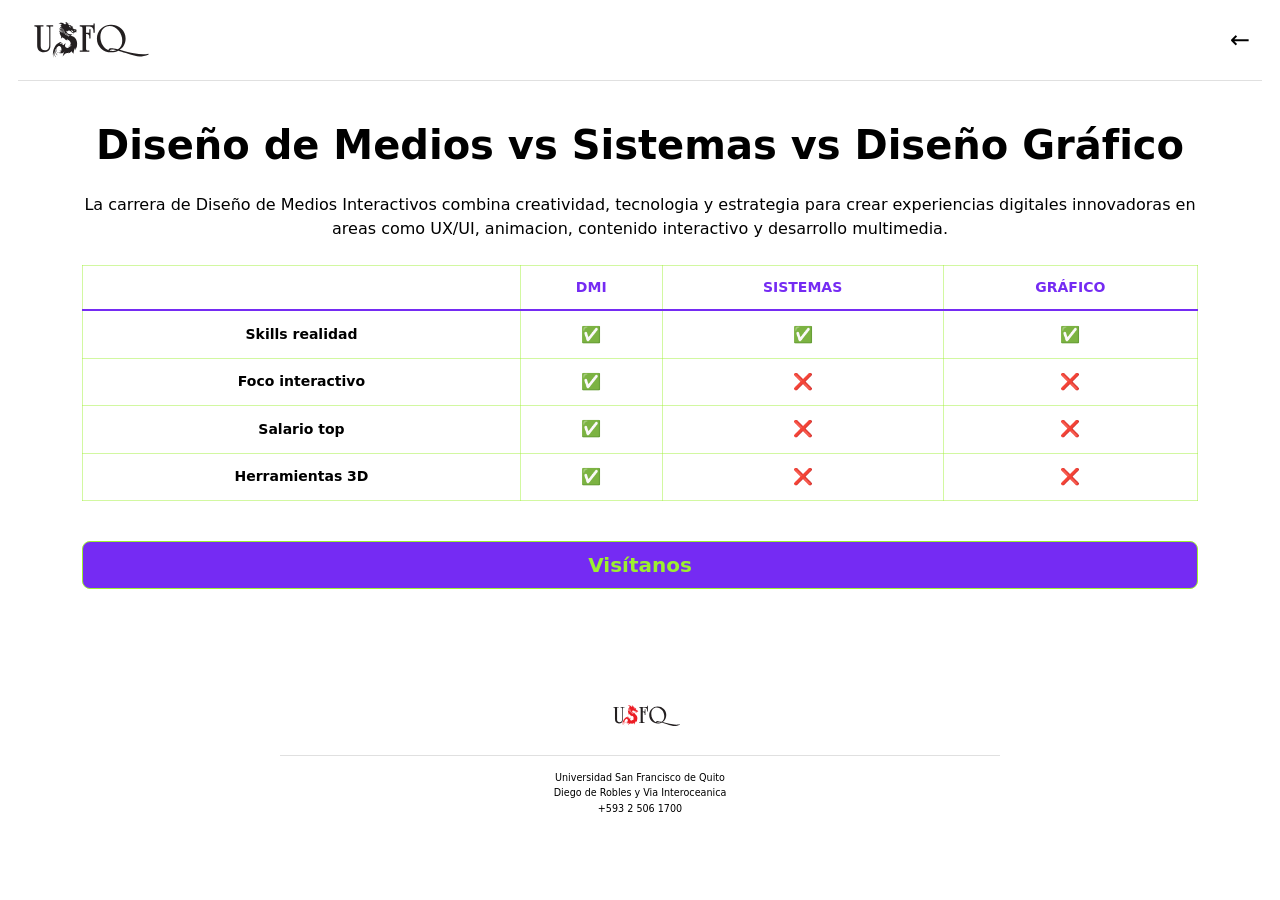
<file: buyer2/decision2.html>
<!DOCTYPE html>
<html lang="es">
<head>
    <meta charset="UTF-8">
    <meta name="viewport" content="width=device-width, initial-scale=1.0">
    <title>Diseño vs Sistemas - Carrera DMI en Ecuador | USFQ</title>
    <meta name="description" content="Compara DMI con Sistemas y Diseño Gráfico. Realidad aumentada, 3D y foco interactivo en la carrera de medios.">
    <link rel="canonical" href="https://nahimshino.github.io/proyecto-embudos-dmi/buyer2/decision2.html">
        <!-- Google tag (gtag.js) -->
        <script async src="https://www.googletagmanager.com/gtag/js?id=G-NFH47D3JEB"></script>
        <script>
            window.dataLayer = window.dataLayer || [];
            function gtag(){dataLayer.push(arguments);}
            gtag('js', new Date());

            gtag('config', 'G-NFH47D3JEB');
        </script>
    <link href="https://cdn.jsdelivr.net/npm/bootstrap@5.3.0/dist/css/bootstrap.min.css" rel="stylesheet">
    <link rel="stylesheet" href="../styles.css">
</head>
<body>
    <nav class="navbar navbar-light bg-light border-bottom">
        <div class="container-fluid d-flex align-items-center justify-content-between">
            <a class="nav-logo-link" href="https://www.usfq.edu.ec/es/carreras-de-pregrado/diseno-de-medios-interactivos" target="_blank" rel="noopener noreferrer" aria-label="Ir a Diseño de Medios Interactivos">
                <img src="../img/logo_usfq_pq.svg" alt="Logo USFQ" class="nav-logo">
            </a>
            <a href="index.html" class="nav-back" aria-label="Volver al inicio">&larr;</a>
        </div>
    </nav>

    <div class="container py-4 text-center">
        <h1 class="fw-bold mb-4">Diseño de Medios vs Sistemas vs Diseño Gráfico</h1>
        <p class="mb-4">La carrera de Diseño de Medios Interactivos combina creatividad, tecnologia y estrategia para crear experiencias digitales innovadoras en areas como UX/UI, animacion, contenido interactivo y desarrollo multimedia.</p>
        
        <div class="table-responsive mb-4">
            <table class="table decision-table align-middle">
                <thead>
                    <tr>
                        <th scope="col" class="small"></th>
                        <th scope="col" class="small">DMI</th>
                        <th scope="col" class="small">SISTEMAS</th>
                        <th scope="col" class="small">GRÁFICO</th>
                    </tr>
                </thead>
                <tbody>
                    <tr>
                        <th scope="row" class="small text-start">Skills realidad</th>
                        <td>✅</td>
                        <td>✅</td>
                        <td>✅</td>
                    </tr>
                    <tr>
                        <th scope="row" class="small text-start">Foco interactivo</th>
                        <td>✅</td>
                        <td>❌</td>
                        <td>❌</td>
                    </tr>
                    <tr>
                        <th scope="row" class="small text-start">Salario top</th>
                        <td>✅</td>
                        <td>❌</td>
                        <td>❌</td>
                    </tr>
                    <tr>
                        <th scope="row" class="small text-start">Herramientas 3D</th>
                        <td>✅</td>
                        <td>❌</td>
                        <td>❌</td>
                    </tr>
                </tbody>
            </table>
        </div>
        
        <a href="accion2.html" class="btn btn-outline-dark btn-lg w-100 fw-bold">Visítanos</a>
    </div>

    <footer class="site-footer">
        <div class="site-footer-content">
            <img src="../img/logo-usfq.svg" alt="Logo USFQ" class="site-footer-logo">
            <div class="site-footer-divider"></div>
            <p>Universidad San Francisco de Quito</p>
            <p>Diego de Robles y Via Interoceanica</p>
            <p>+593 2 506 1700</p>
        </div>
    </footer>
</body>
</html>
</file>
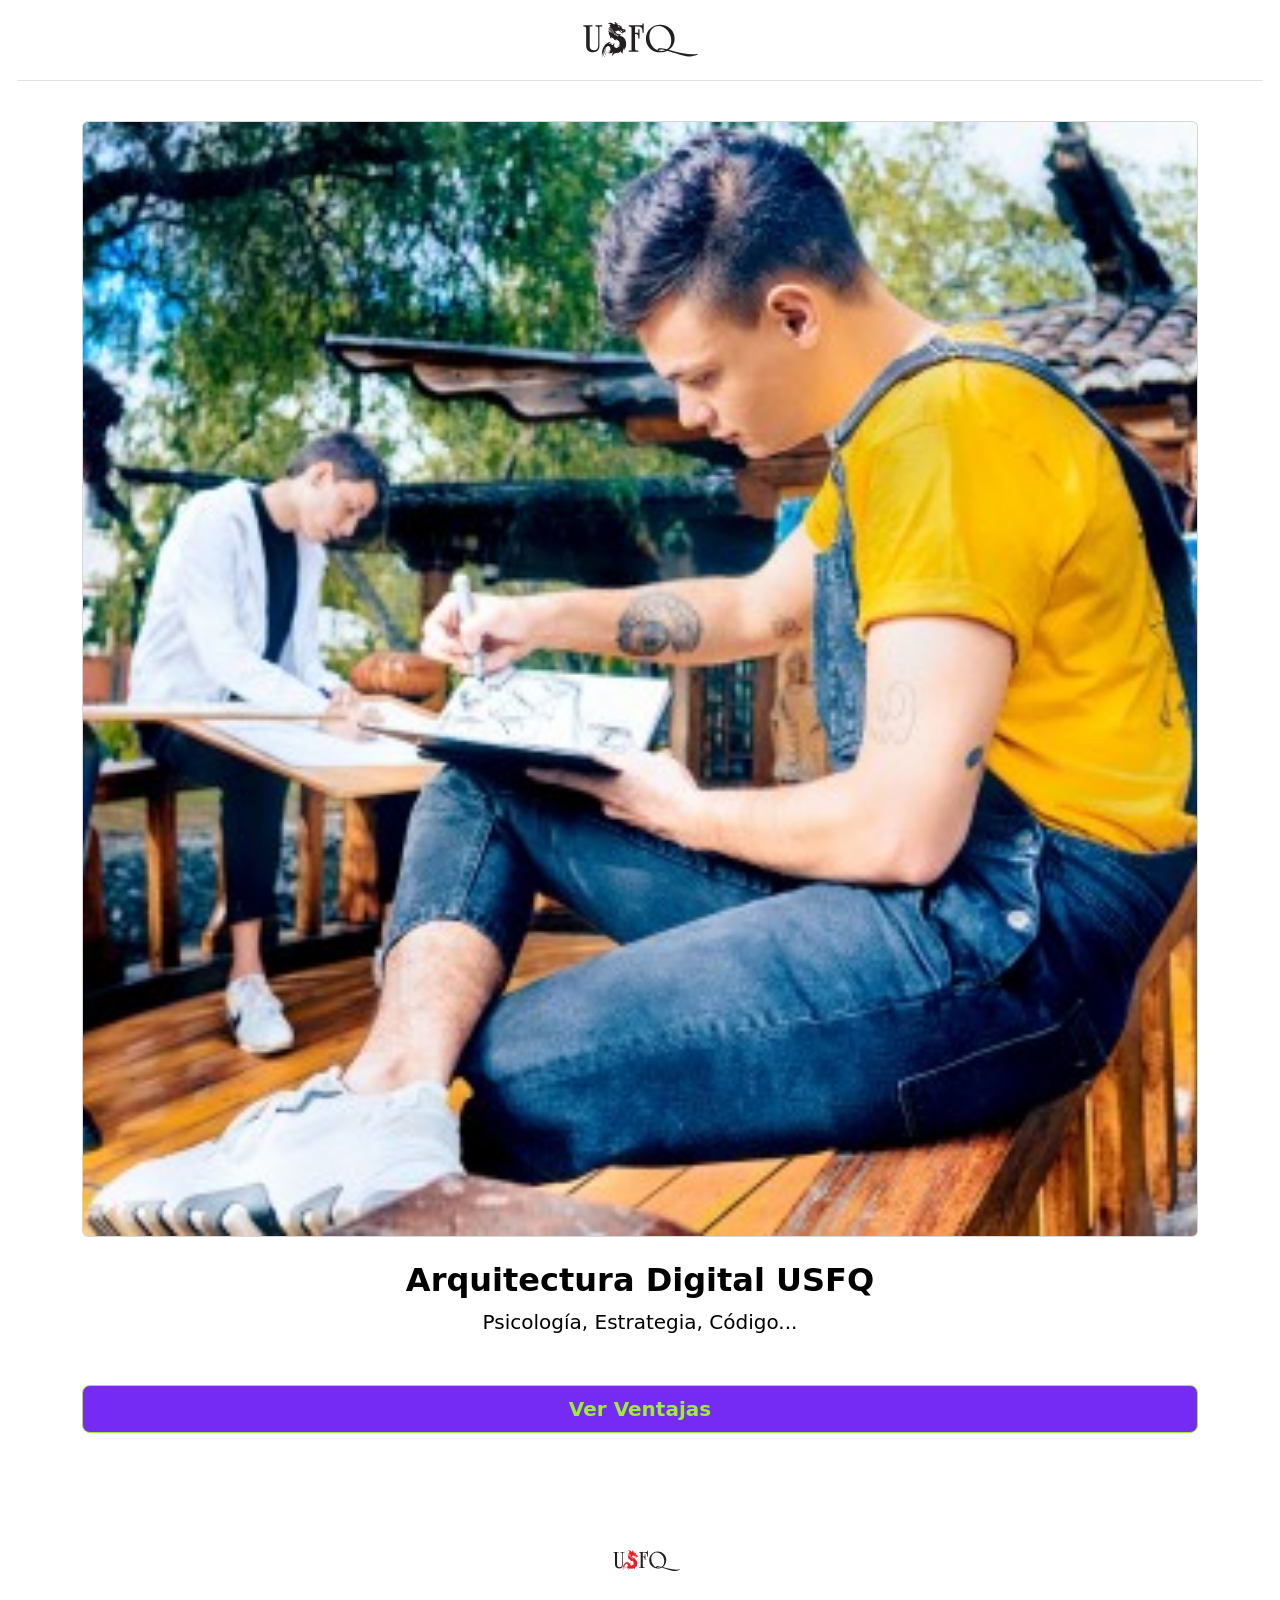
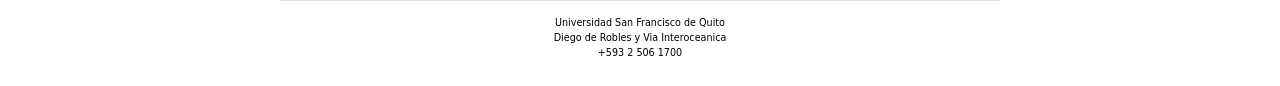
<file: buyer2/index2.html>
<!DOCTYPE html>
<html lang="es">
<head>
    <meta charset="UTF-8">
    <meta name="viewport" content="width=device-width, initial-scale=1.0">
    <title>Interés</title>
    <link href="https://cdn.jsdelivr.net/npm/bootstrap@5.3.0/dist/css/bootstrap.min.css" rel="stylesheet">
    <link rel="stylesheet" href="../styles.css">
</head>
<body>
    <nav class="navbar navbar-light bg-light border-bottom">
        <div class="container-fluid justify-content-center">
            <a class="nav-logo-link" href="https://www.usfq.edu.ec/es/carreras-de-pregrado/diseno-de-medios-interactivos" target="_blank" rel="noopener noreferrer" aria-label="Ir a Diseño de Medios Interactivos">
                <img src="../img/logo_usfq_pq.svg" alt="Logo USFQ" class="nav-logo">
            </a>
        </div>
    </nav>

    <div class="container py-4 text-center">
        <div class="ratio ratio-1x1 bg-secondary media-frame mb-4 rounded overflow-hidden">
            <img src="../img/diseno_grafico_02.jpg" alt="Diseño de Impacto">
        </div>
        
        <h2 class="fw-bold">Arquitectura Digital USFQ</h2>
        <p class="lead mb-5">Psicología, Estrategia, Código...</p>
        
        <a href="decision2.html" class="btn btn-outline-dark btn-lg w-100 fw-bold">Ver Ventajas</a>
    </div>

    <footer class="site-footer">
        <div class="site-footer-content">
            <img src="../img/logo-usfq.svg" alt="Logo USFQ" class="site-footer-logo">
            <div class="site-footer-divider"></div>
            <p>Universidad San Francisco de Quito</p>
            <p>Diego de Robles y Via Interoceanica</p>
            <p>+593 2 506 1700</p>
        </div>
    </footer>
</body>
</html>
</file>
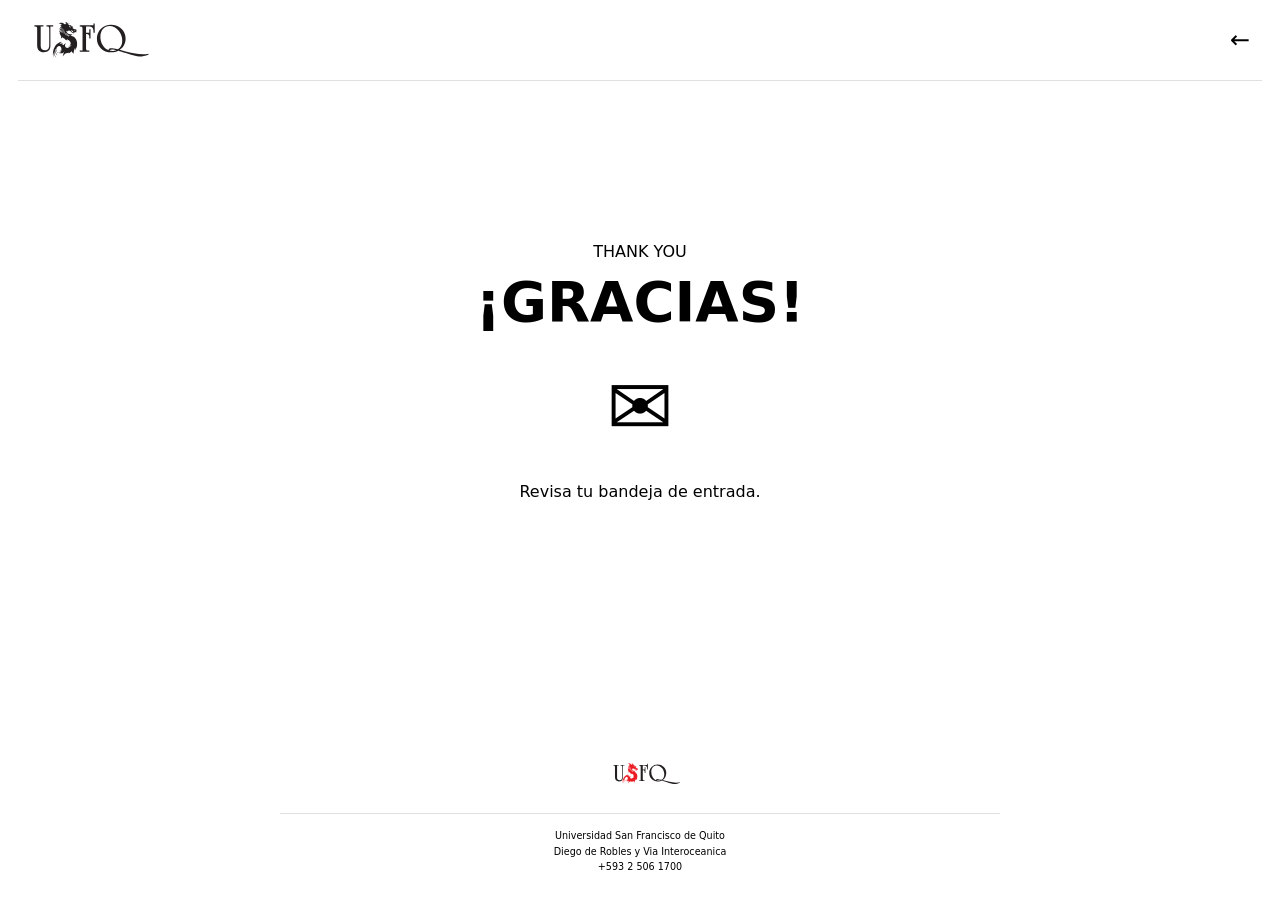
<file: buyer2/tks2.html>
<!DOCTYPE html>
<html lang="es">
<head>
    <meta charset="UTF-8">
    <meta name="viewport" content="width=device-width, initial-scale=1.0">
    <title>¡Visita Confirmada! - USFQ Diseño de Medios</title>
    <meta name="description" content="Tu visita personalizada a USFQ ha sido confirmada. Revisa tu email para los detalles. ¡Nos vemos pronto!">
    <link rel="canonical" href="https://nahimshino.github.io/proyecto-embudos-dmi/buyer2/tks2.html">
        <!-- Google tag (gtag.js) -->
        <script async src="https://www.googletagmanager.com/gtag/js?id=G-NFH47D3JEB"></script>
        <script>
            window.dataLayer = window.dataLayer || [];
            function gtag(){dataLayer.push(arguments);}
            gtag('js', new Date());

            gtag('config', 'G-NFH47D3JEB');
        </script>
    <link href="https://cdn.jsdelivr.net/npm/bootstrap@5.3.0/dist/css/bootstrap.min.css" rel="stylesheet">
    <link rel="stylesheet" href="../styles.css">
</head>
<body class="page-thanks">
    <nav class="navbar navbar-light bg-light border-bottom">
        <div class="container-fluid d-flex align-items-center justify-content-between">
            <a class="nav-logo-link" href="https://www.usfq.edu.ec/es/carreras-de-pregrado/diseno-de-medios-interactivos" target="_blank" rel="noopener noreferrer" aria-label="Ir a Diseño de Medios Interactivos">
                <img src="../img/logo_usfq_pq.svg" alt="Logo USFQ" class="nav-logo">
            </a>
            <a href="index.html" class="nav-back" aria-label="Volver a inicio">&larr;</a>
        </div>
    </nav>

    <div class="page-wrap">
        <div class="container text-center">
            <p class="text-muted mb-1">THANK YOU</p>
            <h1 class="display-4 fw-bold mb-4">¡GRACIAS!</h1>

            <div class="display-1 mb-4">✉️</div>

            <p class="mb-4">Revisa tu bandeja de entrada.</p>
        </div>
    </div>

    <footer class="site-footer">
        <div class="site-footer-content">
            <img src="../img/logo-usfq.svg" alt="Logo USFQ" class="site-footer-logo">
            <div class="site-footer-divider"></div>
            <p>Universidad San Francisco de Quito</p>
            <p>Diego de Robles y Via Interoceanica</p>
            <p>+593 2 506 1700</p>
        </div>
    </footer>
</body>
</html>
</file>
<file: styles.css>
:root {
    --bg: #ffffff;
    --surface: #ffffff;
    --accent-purple: #752BF3;
    --accent-green: #9CEF30;
    --text-main: #000000;
    --border-soft: rgba(0, 0, 0, 0.12);
}

body {
    background: var(--bg);
    color: var(--text-main);
    min-height: 100vh;
    margin: 0 18px;
    text-align: center;
}

.navbar {
    background-color: var(--surface) !important;
    border-bottom: 1px solid var(--border-soft) !important;
    margin-bottom: 1rem;
}

.navbar .container-fluid {
    min-height: 64px;
    padding-left: 0.75rem;
    padding-right: 0.75rem;
}

.nav-logo {
    display: block;
    max-height: 42px;
    width: auto;
}

.nav-logo-link {
    display: inline-flex;
    align-items: center;
    text-decoration: none;
}

.nav-logo-link:hover {
    opacity: 0.9;
}

.nav-back {
    color: var(--text-main);
    font-size: 1.5rem;
    text-decoration: none;
    line-height: 1;
}

p,
h1,
h2,
h3,
h4,
h5,
h6,
label,
small,
th,
td,
.text-muted,
.text-start,
.text-end,
.text-center,
.lead {
    color: var(--text-main) !important;
    text-align: center !important;
}

.bg-secondary {
    background-color: #f4f4f4 !important;
    border: 1px solid var(--border-soft);
}

.card {
    background-color: var(--surface) !important;
    border-color: var(--border-soft) !important;
}

.table {
    color: var(--text-main) !important;
}

.table-bordered,
.table-bordered th,
.table-bordered td {
    border-color: var(--border-soft) !important;
}

.table-light {
    background-color: #f4f4f4 !important;
    color: var(--text-main) !important;
}

.decision-table {
    border-collapse: collapse;
    width: 100%;
    background: transparent;
    border: 1px solid var(--accent-purple);
}

.decision-table th,
.decision-table td {
    background: transparent !important;
    border: 1px solid rgba(156, 239, 48, 0.45) !important;
    padding: 0.7rem 0.55rem;
}

.decision-table thead th {
    border-bottom: 2px solid var(--accent-purple) !important;
    color: var(--accent-purple) !important;
    font-weight: 700;
}

.decision-table tbody th {
    color: var(--text-main) !important;
    font-weight: 600;
}

.decision-table tbody tr + tr th,
.decision-table tbody tr + tr td {
    border-top-color: rgba(117, 43, 243, 0.35) !important;
}

.decision-table tbody tr:hover th,
.decision-table tbody tr:hover td {
    background: rgba(156, 239, 48, 0.04) !important;
}

.media-frame iframe,
.media-frame img {
    width: 100%;
    height: 100%;
    border: 0;
    display: block;
}

.media-frame img {
    object-fit: cover;
}

.form-label {
    font-weight: 600;
}

.form-control {
    background-color: #ffffff !important;
    border-color: var(--border-soft) !important;
    color: var(--text-main) !important;
    text-align: center;
}

.form-control:focus {
    border-color: var(--accent-green) !important;
    box-shadow: 0 0 0 0.2rem rgba(156, 239, 48, 0.15) !important;
    background-color: #ffffff !important;
    color: var(--text-main) !important;
}

.form-control::placeholder {
    color: #666;
}

.border-bottom {
    border-color: var(--border-soft) !important;
}

.btn-outline-dark {
    border-color: var(--accent-green) !important;
    background-color: var(--accent-purple) !important;
    color: var(--accent-green) !important;
}

.btn-outline-dark:hover,
.btn-outline-dark:focus {
    background-color: var(--accent-green) !important;
    border-color: var(--accent-purple) !important;
    color: var(--accent-green) !important;
}

.page-wrap {
    flex: 1;
    display: flex;
    align-items: center;
    justify-content: center;
    padding-top: 3rem;
    padding-bottom: 3rem;
}

.page-thanks {
    display: flex;
    flex-direction: column;
}

.site-footer {
    background: #ffffff;
    color: #000;
    margin-top: 2rem;
    padding: 1.5rem 1rem;
    margin-left: -18px;
    margin-right: -18px;
    width: calc(100% + 36px);
}

.site-footer-content {
    max-width: 720px;
    margin: 0 auto;
    padding-top: 0.4rem;
}

.site-footer-logo {
    max-height: 80px;
    width: auto;
    margin-bottom: 0;
    padding-bottom: 0;
}

.site-footer-divider {
    width: 100%;
    height: 1px;
    background-color: var(--border-soft);
    margin-top: 0;
    margin-bottom: 1rem;
}

.site-footer p {
    color: #000 !important;
    margin-bottom: 0.2rem;
    font-size: 0.6rem;
    line-height: 1.25;
}

.card-copy {
    text-align: left !important;
}

.card-copy h6,
.card-copy small {
    text-align: left !important;
}

.avatar-wrap {
    overflow: hidden;
}

.avatar-img {
    width: 100%;
    height: 100%;
    object-fit: cover;
    display: block;
}
</file>
